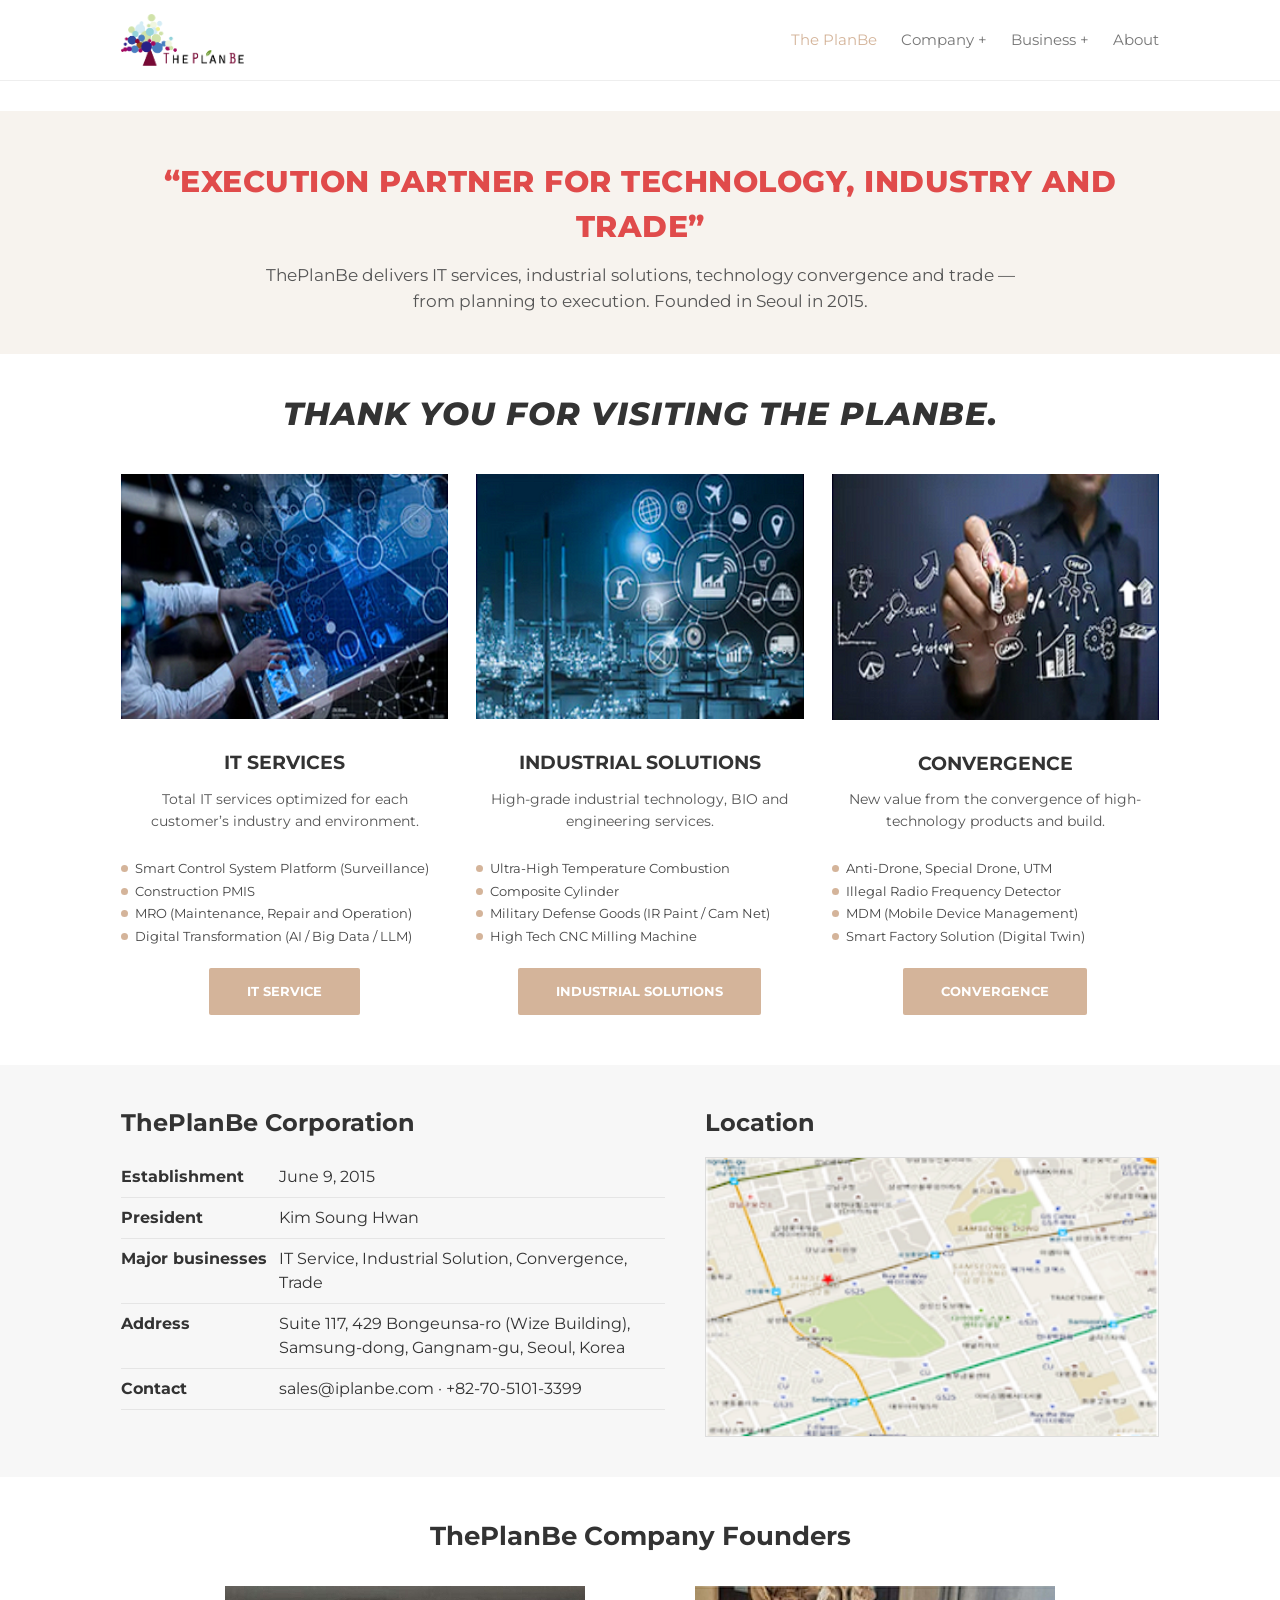
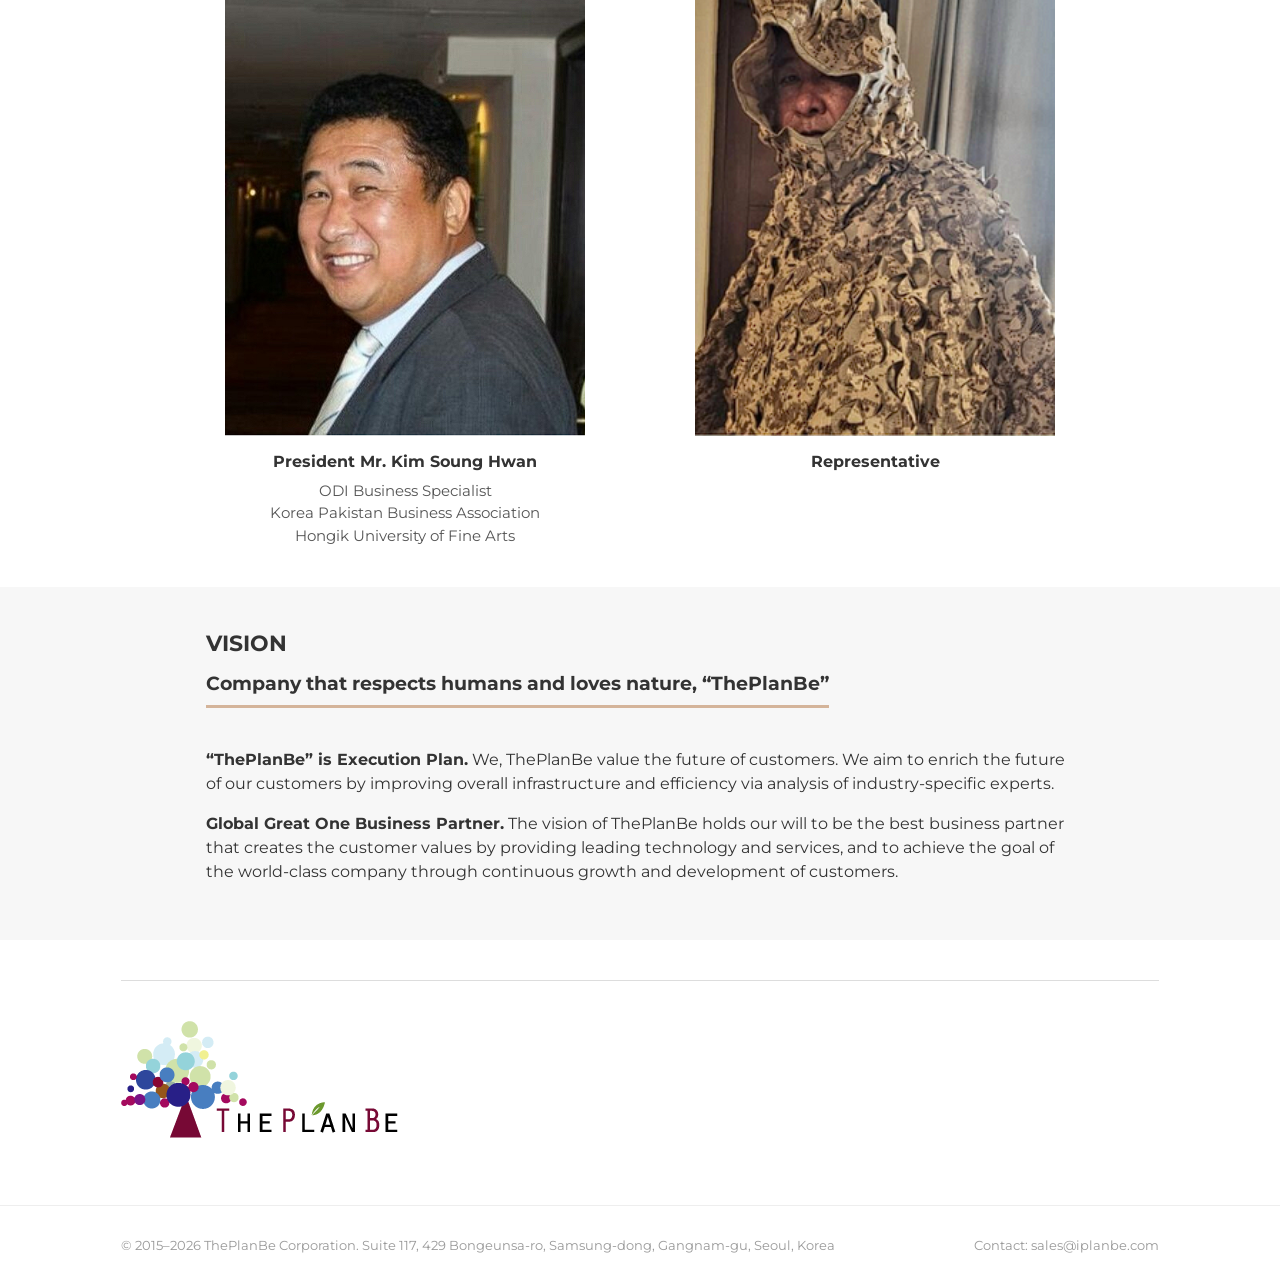
<file: index.html>
<!DOCTYPE html>
<html lang="en"><head><meta charset="utf-8"><meta name="viewport" content="width=device-width,initial-scale=1">
<title>The PlanBe - ThePlanBe</title>
<link rel="icon" href="img/favicon.png">
<link rel="preconnect" href="https://fonts.googleapis.com"><link href="https://fonts.googleapis.com/css2?family=Montserrat:ital,wght@0,300;0,400;0,700;0,800;1,400;1,700&family=Noto+Sans+KR:wght@400;700&display=swap" rel="stylesheet">
<link rel="stylesheet" href="style.css">
</head><body>

<header><div class="wrap nav">
 <a class="logo" href="index.html"><img src="img/logo.png" alt="ThePlanBe"></a>
 <button class="burger" aria-label="menu" onclick="document.getElementById('menu').classList.toggle('open')">&#9776;</button>
 <ul class="menu" id="menu">
  <li class="active"><a href="index.html">The PlanBe</a></li>
  <li><a href="ceo-message.html">Company +</a><ul class="sub"><li><a href="ceo-message.html">CEO Message</a></li><li><a href="organizational-structure.html">Organizational Structure</a></li></ul></li>
  <li><a href="business.html">Business +</a><ul class="sub"><li><a href="it-service.html">IT Service</a></li><li><a href="industrial-solutions.html">Industrial Solutions</a></li><li><a href="convergence.html">Convergence</a></li></ul></li>
  <li><a href="about.html">About</a></li>
 </ul>
</div></header>
<main>
<div class="hero">
 <div class="wrap">
  <div class="hero-tag">&ldquo;EXECUTION PARTNER FOR TECHNOLOGY, INDUSTRY AND TRADE&rdquo;</div>
  <p class="hero-sub">ThePlanBe delivers IT services, industrial solutions, technology convergence and trade &mdash; from planning to execution. Founded in Seoul in 2015.</p>
 </div>
</div>
<div class="wrap">
 <h1 class="title" style="font-style:italic;font-weight:800;letter-spacing:1px;font-size:32px;margin:36px 0 36px">THANK YOU FOR VISITING THE PLANBE.</h1>
 <div class="cols cols-3">
  <div class="col"><img src="img/biz_it.png" alt="IT Services"><h3>IT Services</h3><p>Total IT services optimized for each customer&rsquo;s industry and environment.</p><div class="center-list"><ul class="mini"><li>Smart Control System Platform (Surveillance)</li><li>Construction PMIS</li><li>MRO (Maintenance, Repair and Operation)</li><li>Digital Transformation (AI / Big Data / LLM)</li></ul></div><div class="center"><a class="btn" href="it-service.html">IT Service</a></div></div>
  <div class="col"><img src="img/biz_ind.png" alt="Industrial Solutions"><h3>Industrial Solutions</h3><p>High-grade industrial technology, BIO and engineering services.</p><div class="center-list"><ul class="mini"><li>Ultra-High Temperature Combustion</li><li>Composite Cylinder</li><li>Military Defense Goods (IR Paint / Cam Net)</li><li>High Tech CNC Milling Machine</li></ul></div><div class="center"><a class="btn" href="industrial-solutions.html">Industrial Solutions</a></div></div>
  <div class="col"><img src="img/biz_conv.png" alt="Convergence"><h3>Convergence</h3><p>New value from the convergence of high-technology products and build.</p><div class="center-list"><ul class="mini"><li>Anti-Drone, Special Drone, UTM</li><li>Illegal Radio Frequency Detector</li><li>MDM (Mobile Device Management)</li><li>Smart Factory Solution (Digital Twin)</li></ul></div><div class="center"><a class="btn" href="convergence.html">Convergence</a></div></div>
 </div>
</div>
<div class="section" style="background:var(--light);margin-top:50px">
 <div class="wrap two" style="display:grid;grid-template-columns:1.2fr 1fr;gap:40px;align-items:start">
  <div>
   <h2 style="font-size:24px;margin:0 0 16px">ThePlanBe Corporation</h2>
   <table class="info">
    <tr><th>Establishment</th><td>June 9, 2015</td></tr>
    <tr><th>President</th><td>Kim Soung Hwan</td></tr>
    <tr><th>Major businesses</th><td>IT Service, Industrial Solution, Convergence, Trade</td></tr>
    <tr><th>Address</th><td>Suite 117, 429 Bongeunsa-ro (Wize Building), Samsung-dong, Gangnam-gu, Seoul, Korea</td></tr>
    <tr><th>Contact</th><td><a href="mailto:sales@iplanbe.com">sales@iplanbe.com</a> &middot; <a href="tel:+82705101-3399">+82-70-5101-3399</a></td></tr>
   </table>
  </div>
  <div>
   <h2 style="font-size:24px;margin:0 0 16px">Location</h2>
   <img src="img/home_map.png" alt="Map: Wize Building, Bongeunsa-ro, Gangnam-gu, Seoul" style="width:100%;height:auto;display:block;border:1px solid #ddd">
  </div>
 </div>
</div>
<div class="section">
 <div class="wrap">
  <h2 class="center" style="font-size:26px;margin:0 0 30px">ThePlanBe Company Founders</h2>
  <div class="two" style="display:grid;grid-template-columns:1fr 1fr;gap:40px;align-items:start;max-width:900px;margin:0 auto">
   <div class="center"><img src="img/president.png" alt="President Mr. Kim Soung Hwan" style="width:100%;max-width:360px;aspect-ratio:4/5;object-fit:cover;object-position:top;display:block;margin:0 auto 14px"><b>President Mr. Kim Soung Hwan</b><div style="color:#555;font-size:15px;margin-top:6px">ODI Business Specialist<br>Korea Pakistan Business Association<br>Hongik University of Fine Arts</div></div>
   <div class="center"><img src="img/founder2.png" alt="Representative of ThePlanBe" style="width:100%;max-width:360px;aspect-ratio:4/5;object-fit:cover;object-position:top;display:block;margin:0 auto 14px"><b>Representative</b></div>
  </div>
 </div>
</div>
<div class="section" style="background:var(--light)">
 <div class="wrap" style="max-width:900px">
  <h2 style="font-size:22px;margin:0 0 10px">VISION</h2>
  <p style="font-size:19px;font-weight:700;margin:0 0 24px;border-bottom:3px solid var(--primary);display:inline-block;padding-bottom:6px">Company that respects humans and loves nature, &ldquo;ThePlanBe&rdquo;</p>
  <p><b>&ldquo;ThePlanBe&rdquo; is Execution Plan.</b> We, ThePlanBe value the future of customers. We aim to enrich the future of our customers by improving overall infrastructure and efficiency via analysis of industry-specific experts.</p>
  <p><b>Global Great One Business Partner.</b> The vision of ThePlanBe holds our will to be the best business partner that creates the customer values by providing leading technology and services, and to achieve the goal of the world-class company through continuous growth and development of customers.</p>
 </div>
</div>
<div class="wrap">
 <hr class="divider">
 <img src="img/logo_large.png" alt="ThePlanBe" style="width:277px;max-width:100%">
</div></main>

<footer><div class="wrap">
 <div>&copy; 2015&ndash;2026 ThePlanBe Corporation. Suite 117, 429 Bongeunsa-ro, Samsung-dong, Gangnam-gu, Seoul, Korea</div>
 <div>Contact: <a href="mailto:sales@iplanbe.com">sales@iplanbe.com</a></div>
</div></footer>
</body></html>
</file>
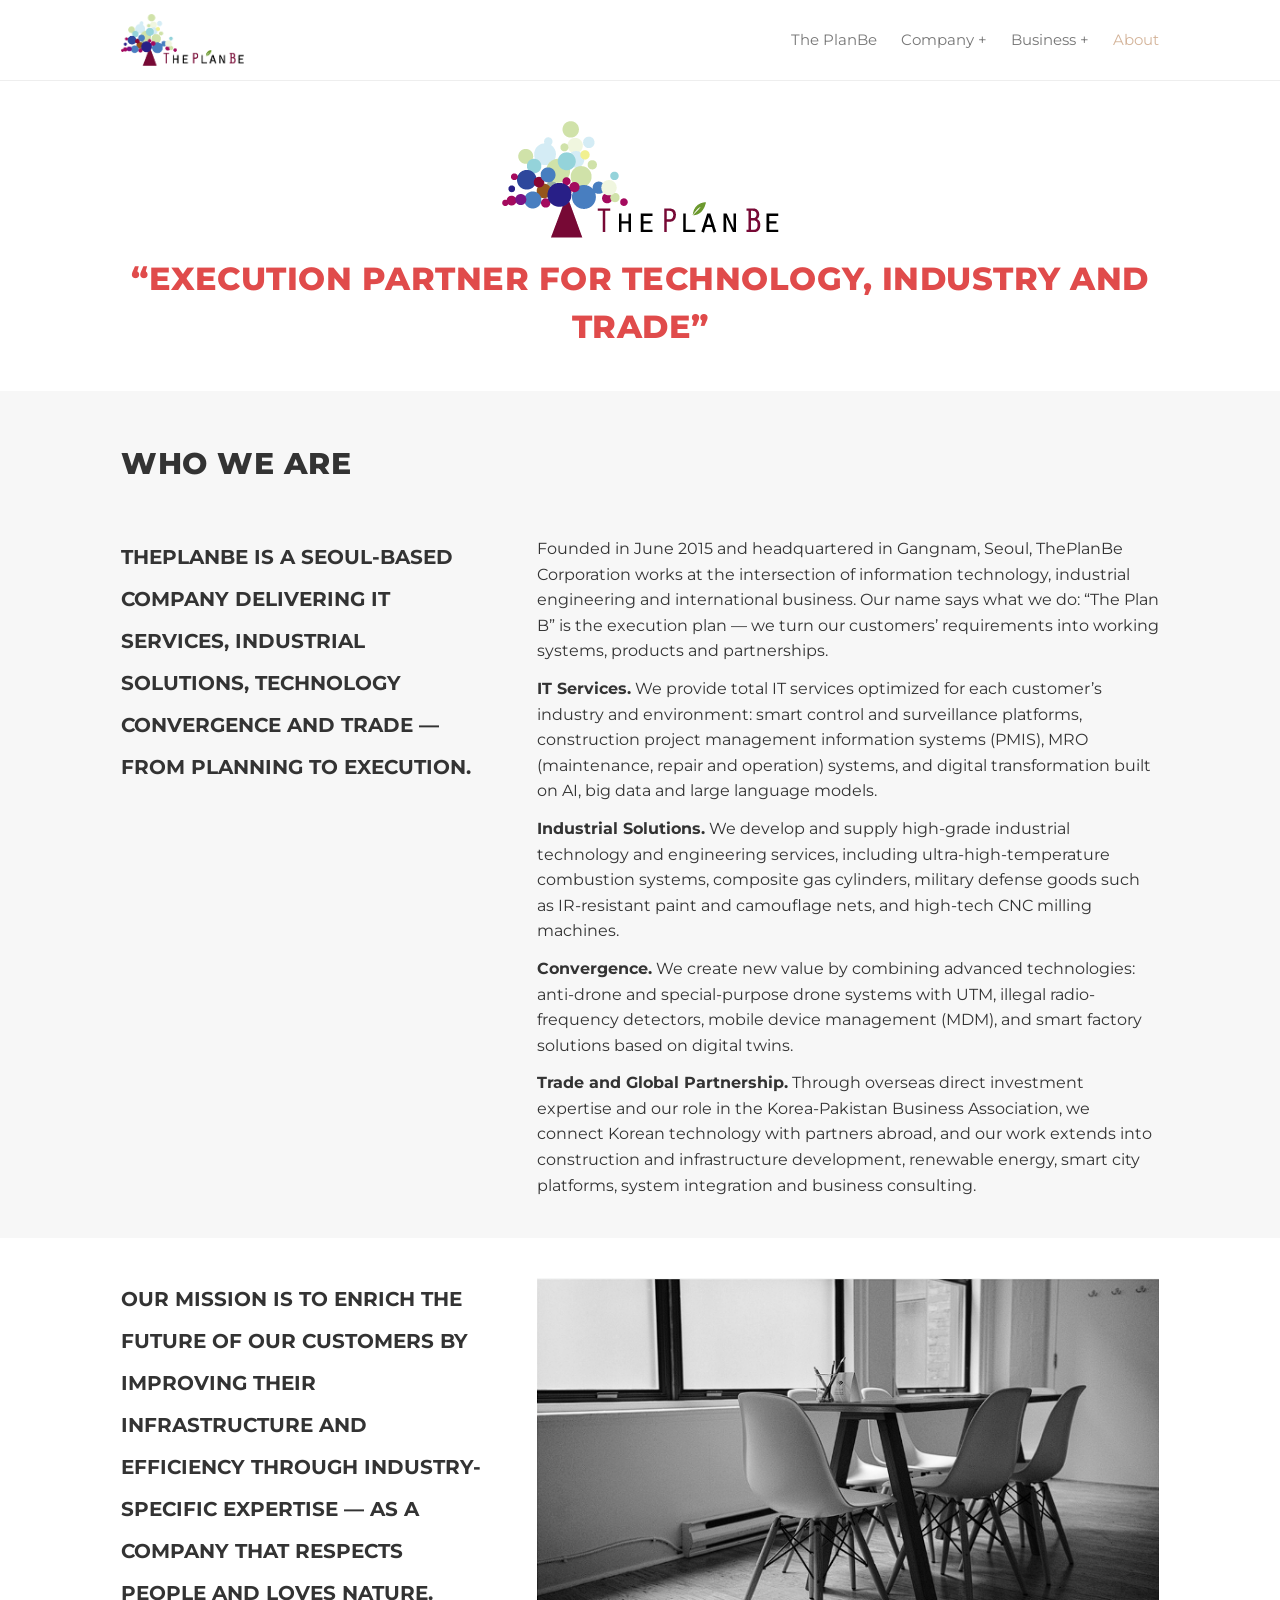
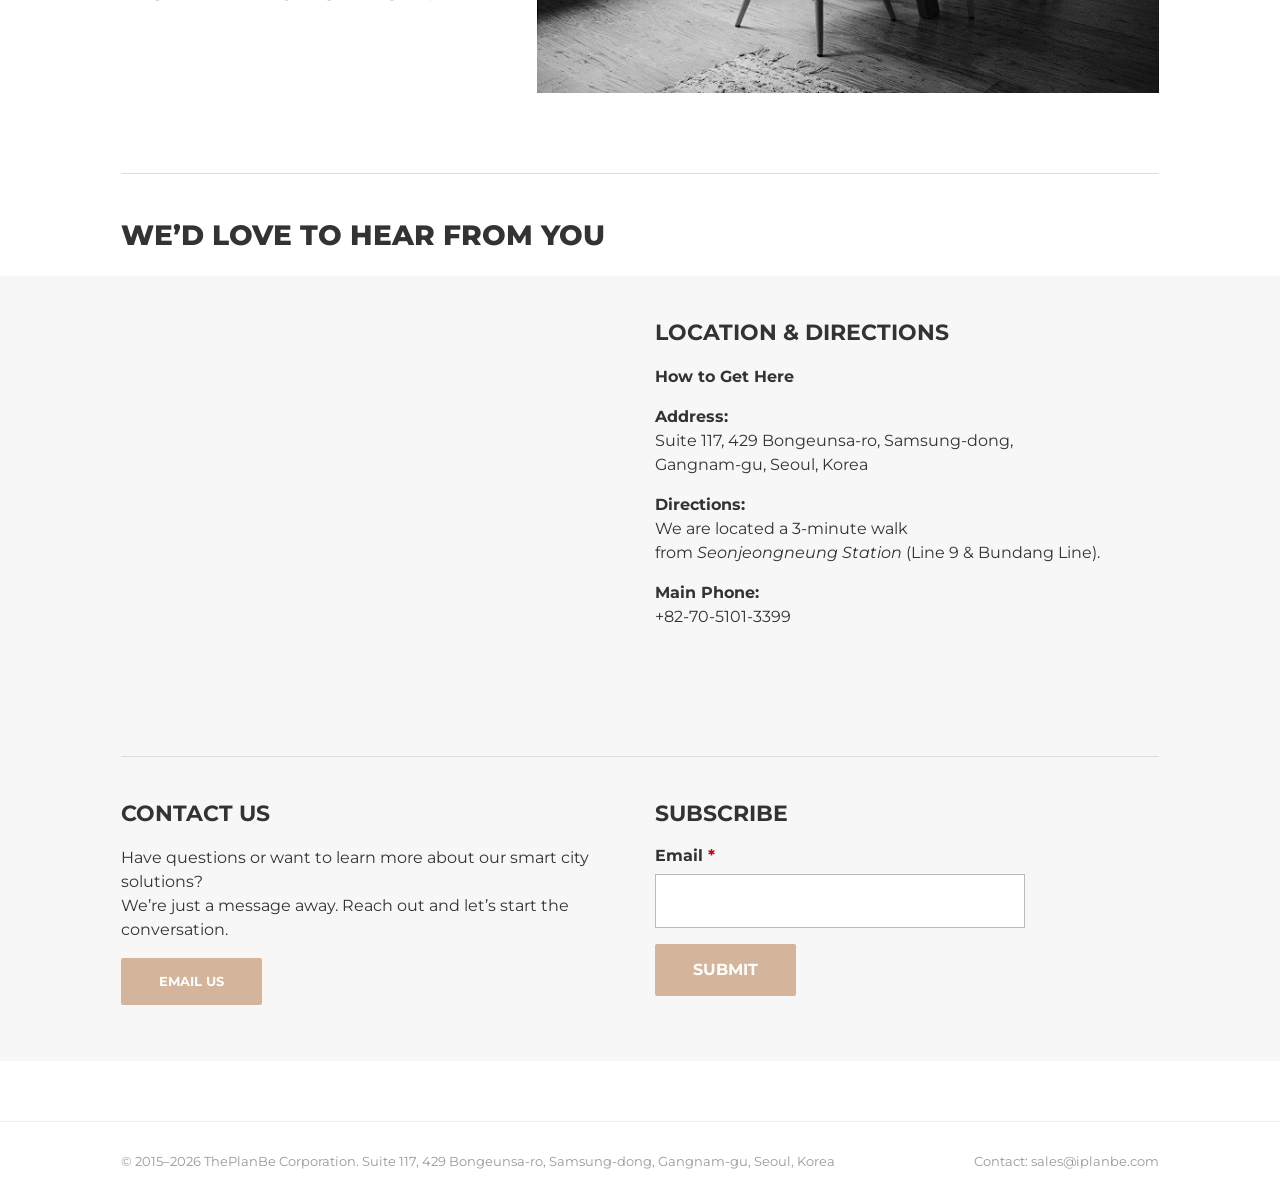
<file: about.html>
<!DOCTYPE html>
<html lang="en"><head><meta charset="utf-8"><meta name="viewport" content="width=device-width,initial-scale=1">
<title>About - ThePlanBe</title>
<link rel="icon" href="img/favicon.png">
<link rel="preconnect" href="https://fonts.googleapis.com"><link href="https://fonts.googleapis.com/css2?family=Montserrat:ital,wght@0,300;0,400;0,700;0,800;1,400;1,700&family=Noto+Sans+KR:wght@400;700&display=swap" rel="stylesheet">
<link rel="stylesheet" href="style.css">
</head><body>

<header><div class="wrap nav">
 <a class="logo" href="index.html"><img src="img/logo.png" alt="ThePlanBe"></a>
 <button class="burger" aria-label="menu" onclick="document.getElementById('menu').classList.toggle('open')">&#9776;</button>
 <ul class="menu" id="menu">
  <li><a href="index.html">The PlanBe</a></li>
  <li><a href="ceo-message.html">Company +</a><ul class="sub"><li><a href="ceo-message.html">CEO Message</a></li><li><a href="organizational-structure.html">Organizational Structure</a></li></ul></li>
  <li><a href="business.html">Business +</a><ul class="sub"><li><a href="it-service.html">IT Service</a></li><li><a href="industrial-solutions.html">Industrial Solutions</a></li><li><a href="convergence.html">Convergence</a></li></ul></li>
  <li class="active"><a href="about.html">About</a></li>
 </ul>
</div></header>
<main>
<div class="wrap" style="text-align:center;padding:10px 0 40px">
 <img src="img/logo.png" alt="ThePlanBe" style="width:277px;max-width:70%;height:auto">
 <div style="color:#e04b4b;font-weight:800;font-size:32px;letter-spacing:.5px;margin-top:10px">&ldquo;EXECUTION PARTNER FOR TECHNOLOGY, INDUSTRY AND TRADE&rdquo;</div>
</div>
<div class="section" style="background:var(--light)">
 <div class="wrap">
  <h1 class="title" style="text-align:left;font-size:30px;margin:10px 0 50px">WHO WE ARE</h1>
  <div class="two" style="display:grid;grid-template-columns:1fr 1.7fr;gap:50px;align-items:start">
   <p style="font-weight:700;font-size:20px;line-height:2.1;text-transform:uppercase;margin:0">ThePlanBe is a Seoul-based company delivering IT services, industrial solutions, technology convergence and trade &mdash; from planning to execution.</p>
   <div style="font-size:16px;line-height:1.6">
    <p style="margin:0 0 12px">Founded in June 2015 and headquartered in Gangnam, Seoul, ThePlanBe Corporation works at the intersection of information technology, industrial engineering and international business. Our name says what we do: &ldquo;The Plan B&rdquo; is the execution plan &mdash; we turn our customers&rsquo; requirements into working systems, products and partnerships.</p>
    <p style="margin:0 0 12px"><b>IT Services.</b> We provide total IT services optimized for each customer&rsquo;s industry and environment: smart control and surveillance platforms, construction project management information systems (PMIS), MRO (maintenance, repair and operation) systems, and digital transformation built on AI, big data and large language models.</p>
    <p style="margin:0 0 12px"><b>Industrial Solutions.</b> We develop and supply high-grade industrial technology and engineering services, including ultra-high-temperature combustion systems, composite gas cylinders, military defense goods such as IR-resistant paint and camouflage nets, and high-tech CNC milling machines.</p>
    <p style="margin:0 0 12px"><b>Convergence.</b> We create new value by combining advanced technologies: anti-drone and special-purpose drone systems with UTM, illegal radio-frequency detectors, mobile device management (MDM), and smart factory solutions based on digital twins.</p>
    <p style="margin:0"><b>Trade and Global Partnership.</b> Through overseas direct investment expertise and our role in the Korea-Pakistan Business Association, we connect Korean technology with partners abroad, and our work extends into construction and infrastructure development, renewable energy, smart city platforms, system integration and business consulting.</p>
   </div>
  </div>
 </div>
</div>
<div class="section">
 <div class="wrap two" style="display:grid;grid-template-columns:1fr 1.7fr;gap:50px;align-items:start">
  <p style="font-weight:700;font-size:20px;line-height:2.1;text-transform:uppercase;margin:0">Our mission is to enrich the future of our customers by improving their infrastructure and efficiency through industry-specific expertise &mdash; as a company that respects people and loves nature.</p>
  <img src="img/about_office.png" alt="ThePlanBe office" style="width:100%;height:auto;display:block">
 </div>
</div>
<div class="wrap about">
 <hr class="divider">
 <h2 style="font-size:28px;font-weight:800;margin:10px 0 20px">WE&rsquo;D LOVE TO HEAR FROM YOU</h2>
</div>
<div class="section" style="background:var(--light)">
 <div class="wrap two" style="display:grid;grid-template-columns:1fr 1fr;gap:30px;align-items:start">
  <div>
   <iframe title="ThePlanBe location map" src="https://www.google.com/maps?q=429+Bongeunsa-ro,+Gangnam-gu,+Seoul,+Korea&output=embed" width="100%" height="400" style="border:0;display:block" loading="lazy" referrerpolicy="no-referrer-when-downgrade"></iframe>
  </div>
  <div>
   <h2 style="font-size:22px;margin:0 0 14px">LOCATION &amp; DIRECTIONS</h2>
   <p><b>How to Get Here</b></p>
   <p><b>Address:</b><br>Suite 117, 429 Bongeunsa-ro, Samsung-dong,<br>Gangnam-gu, Seoul, Korea</p>
   <p><b>Directions:</b><br>We are located a 3-minute walk<br>from <i>Seonjeongneung Station</i> (Line 9 &amp; Bundang Line).</p>
   <p><b>Main Phone:</b><br><a href="tel:+82705101-3399">+82-70-5101-3399</a></p>
  </div>
 </div>
 <div class="wrap"><hr class="divider"></div>
 <div class="wrap two" style="display:grid;grid-template-columns:1fr 1fr;gap:30px;align-items:start">
  <div>
   <h2 style="font-size:22px;margin:0 0 14px">CONTACT US</h2>
   <p>Have questions or want to learn more about our smart city solutions?<br>We&rsquo;re just a message away. Reach out and let&rsquo;s start the conversation.</p>
   <p><a class="btn" href="mailto:sales@iplanbe.com">Email us</a></p>
  </div>
  <div>
   <h2 style="font-size:22px;margin:0 0 14px">SUBSCRIBE</h2>
   <form action="mailto:sales@iplanbe.com?subject=Subscribe" method="post" enctype="text/plain">
    <label style="font-weight:700;display:block;margin-bottom:6px">Email <span style="color:#c00">*</span></label>
    <input type="email" name="email" required style="width:100%;max-width:370px;padding:14px;border:1px solid #bbb;background:#fff;font:inherit;display:block;margin-bottom:16px">
    <button class="btn" type="submit" style="border:0;cursor:pointer;font:inherit;font-weight:700">Submit</button>
   </form>
  </div>
 </div>
</div>
<style>@media(max-width:860px){.two{grid-template-columns:1fr!important}}</style></main>

<footer><div class="wrap">
 <div>&copy; 2015&ndash;2026 ThePlanBe Corporation. Suite 117, 429 Bongeunsa-ro, Samsung-dong, Gangnam-gu, Seoul, Korea</div>
 <div>Contact: <a href="mailto:sales@iplanbe.com">sales@iplanbe.com</a></div>
</div></footer>
</body></html>
</file>
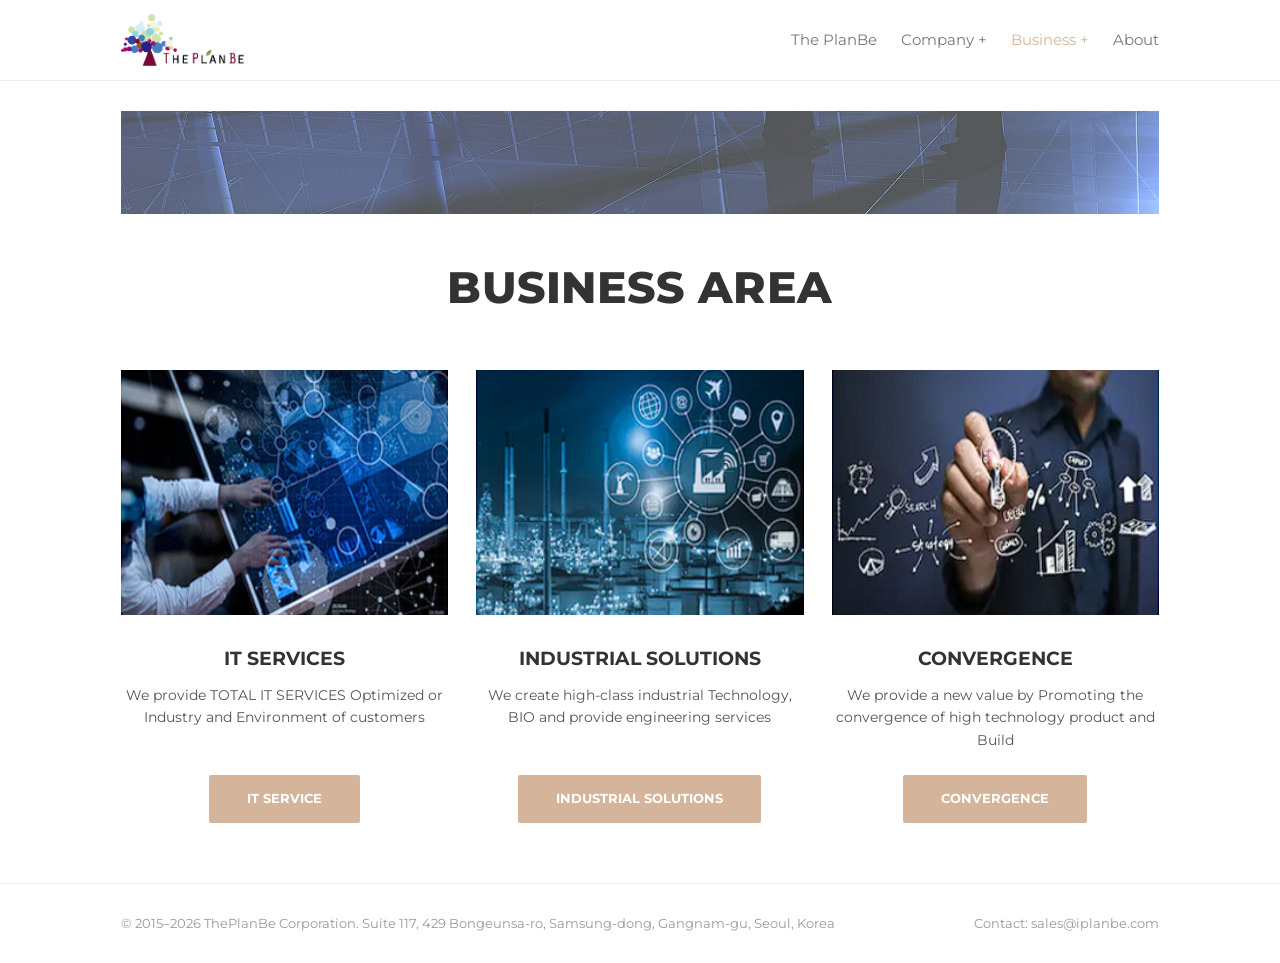
<file: business.html>
<!DOCTYPE html>
<html lang="en"><head><meta charset="utf-8"><meta name="viewport" content="width=device-width,initial-scale=1">
<title>Business - ThePlanBe</title>
<link rel="icon" href="img/favicon.png">
<link rel="preconnect" href="https://fonts.googleapis.com"><link href="https://fonts.googleapis.com/css2?family=Montserrat:ital,wght@0,300;0,400;0,700;0,800;1,400;1,700&family=Noto+Sans+KR:wght@400;700&display=swap" rel="stylesheet">
<link rel="stylesheet" href="style.css">
</head><body>

<header><div class="wrap nav">
 <a class="logo" href="index.html"><img src="img/logo.png" alt="ThePlanBe"></a>
 <button class="burger" aria-label="menu" onclick="document.getElementById('menu').classList.toggle('open')">&#9776;</button>
 <ul class="menu" id="menu">
  <li><a href="index.html">The PlanBe</a></li>
  <li><a href="ceo-message.html">Company +</a><ul class="sub"><li><a href="ceo-message.html">CEO Message</a></li><li><a href="organizational-structure.html">Organizational Structure</a></li></ul></li>
  <li class="active"><a href="business.html">Business +</a><ul class="sub"><li><a href="it-service.html">IT Service</a></li><li><a href="industrial-solutions.html">Industrial Solutions</a></li><li><a href="convergence.html">Convergence</a></li></ul></li>
  <li><a href="about.html">About</a></li>
 </ul>
</div></header>
<main>
<div class="wrap">
 <img class="banner" src="img/biz_banner.png" alt="">
 <h1 class="title">BUSINESS AREA</h1>
 <div class="cols cols-3">
  <div class="col"><img src="img/biz_it.png" alt="IT Services"><h3>IT Services</h3><p>We provide TOTAL IT SERVICES Optimized or Industry and Environment of customers</p><div class="center"><a class="btn" href="it-service.html">IT Service</a></div></div>
  <div class="col"><img src="img/biz_ind.png" alt="Industrial Solutions"><h3>Industrial Solutions</h3><p>We create high-class industrial Technology, BIO and provide engineering services</p><div class="center"><a class="btn" href="industrial-solutions.html">Industrial Solutions</a></div></div>
  <div class="col"><img src="img/biz_conv.png" alt="Convergence"><h3>Convergence</h3><p>We provide a new value by Promoting the convergence of high technology product and Build</p><div class="center"><a class="btn" href="convergence.html">Convergence</a></div></div>
 </div>
</div></main>

<footer><div class="wrap">
 <div>&copy; 2015&ndash;2026 ThePlanBe Corporation. Suite 117, 429 Bongeunsa-ro, Samsung-dong, Gangnam-gu, Seoul, Korea</div>
 <div>Contact: <a href="mailto:sales@iplanbe.com">sales@iplanbe.com</a></div>
</div></footer>
</body></html>
</file>
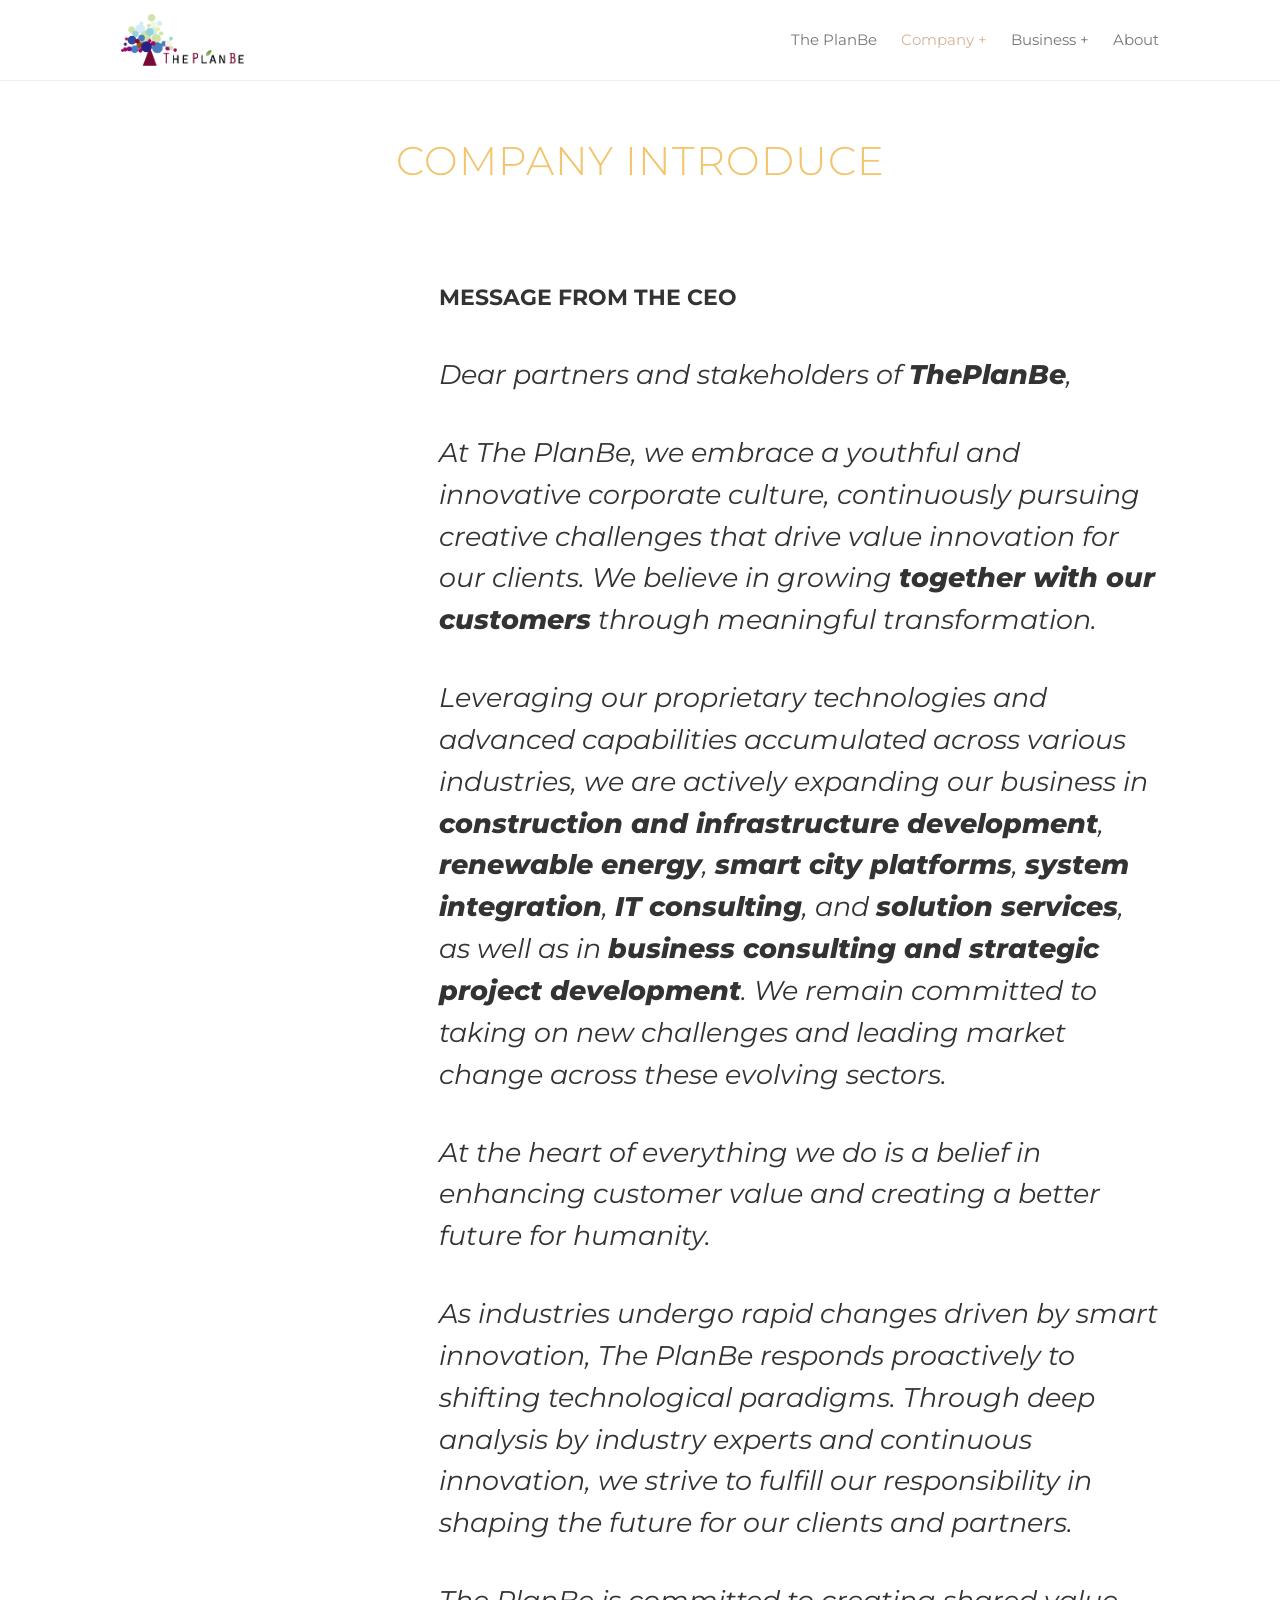
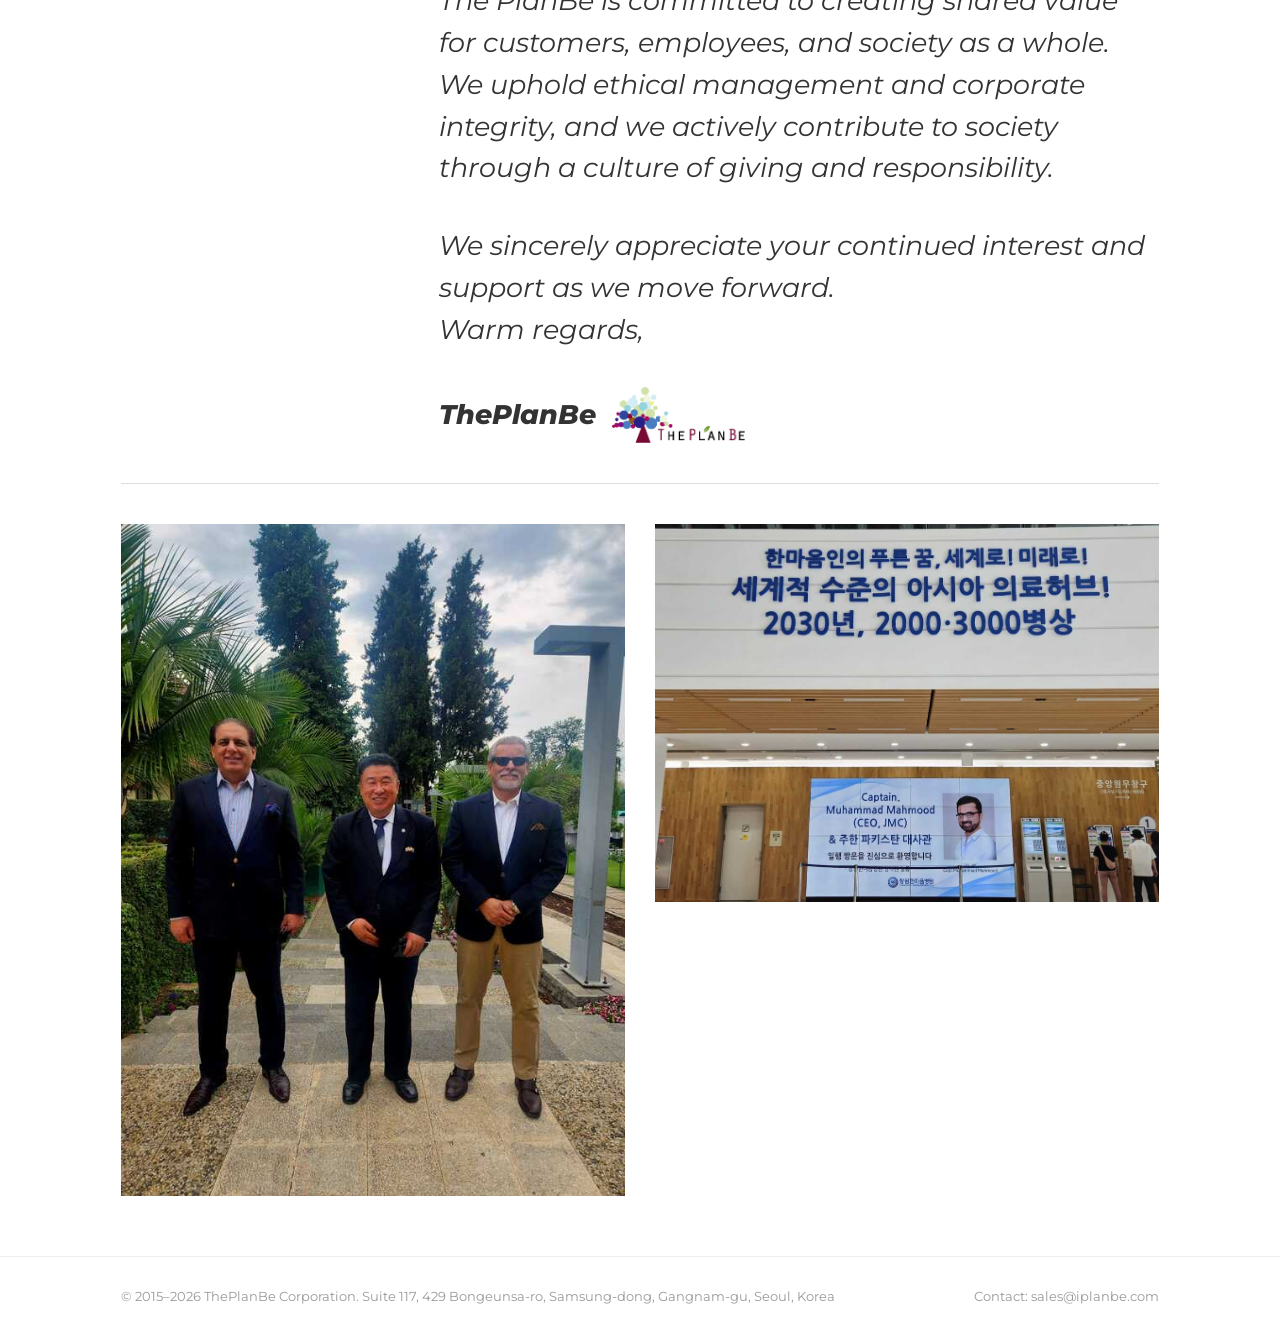
<file: ceo-message.html>
<!DOCTYPE html>
<html lang="en"><head><meta charset="utf-8"><meta name="viewport" content="width=device-width,initial-scale=1">
<title>CEO Message - ThePlanBe</title>
<link rel="icon" href="img/favicon.png">
<link rel="preconnect" href="https://fonts.googleapis.com"><link href="https://fonts.googleapis.com/css2?family=Montserrat:ital,wght@0,300;0,400;0,700;0,800;1,400;1,700&family=Noto+Sans+KR:wght@400;700&display=swap" rel="stylesheet">
<link rel="stylesheet" href="style.css">
</head><body>

<header><div class="wrap nav">
 <a class="logo" href="index.html"><img src="img/logo.png" alt="ThePlanBe"></a>
 <button class="burger" aria-label="menu" onclick="document.getElementById('menu').classList.toggle('open')">&#9776;</button>
 <ul class="menu" id="menu">
  <li><a href="index.html">The PlanBe</a></li>
  <li class="active"><a href="ceo-message.html">Company +</a><ul class="sub"><li><a href="ceo-message.html">CEO Message</a></li><li><a href="organizational-structure.html">Organizational Structure</a></li></ul></li>
  <li><a href="business.html">Business +</a><ul class="sub"><li><a href="it-service.html">IT Service</a></li><li><a href="industrial-solutions.html">Industrial Solutions</a></li><li><a href="convergence.html">Convergence</a></li></ul></li>
  <li><a href="about.html">About</a></li>
 </ul>
</div></header>
<main>
<div class="wrap ceo">
 <div class="intro">COMPANY INTRODUCE</div>
 <div class="body">
 <h2>MESSAGE FROM THE CEO</h2>
 <p>Dear partners and stakeholders of <b>ThePlanBe</b>,</p>
 <p>At The PlanBe, we embrace a youthful and innovative corporate culture, continuously pursuing creative challenges that drive value innovation for our clients. We believe in growing <b>together with our customers</b> through meaningful transformation.</p>
 <p>Leveraging our proprietary technologies and advanced capabilities accumulated across various industries, we are actively expanding our business in <b>construction and infrastructure development</b>, <b>renewable energy</b>, <b>smart city platforms</b>, <b>system integration</b>, <b>IT consulting</b>, and <b>solution services</b>, as well as in <b>business consulting and strategic project development</b>. We remain committed to taking on new challenges and leading market change across these evolving sectors.</p>
 <p>At the heart of everything we do is a belief in enhancing customer value and creating a better future for humanity.</p>
 <p>As industries undergo rapid changes driven by smart innovation, The PlanBe responds proactively to shifting technological paradigms. Through deep analysis by industry experts and continuous innovation, we strive to fulfill our responsibility in shaping the future for our clients and partners.</p>
 <p>The PlanBe is committed to creating shared value for customers, employees, and society as a whole. We uphold ethical management and corporate integrity, and we actively contribute to society through a culture of giving and responsibility.</p>
 <p>We sincerely appreciate your continued interest and support as we move forward.<br>Warm regards,</p>
 <p style="display:flex;align-items:center;gap:16px"><b>ThePlanBe</b> <img src="img/logo.png" alt="ThePlanBe logo" style="height:56px;width:auto"></p>
 </div>
 <hr class="divider">
 <div class="gallery" style="grid-template-columns:1fr 1fr">
  <img src="img/ceo_photo1.png" alt="ThePlanBe CEO with business partners">
  <img src="img/ceo_photo2.png" alt="Welcome banner for Captain Muhammad Mahmood (CEO, JMC) and the Embassy of Pakistan, Changwon Hanmaeum Hospital">
 </div>
</div></main>

<footer><div class="wrap">
 <div>&copy; 2015&ndash;2026 ThePlanBe Corporation. Suite 117, 429 Bongeunsa-ro, Samsung-dong, Gangnam-gu, Seoul, Korea</div>
 <div>Contact: <a href="mailto:sales@iplanbe.com">sales@iplanbe.com</a></div>
</div></footer>
</body></html>
</file>
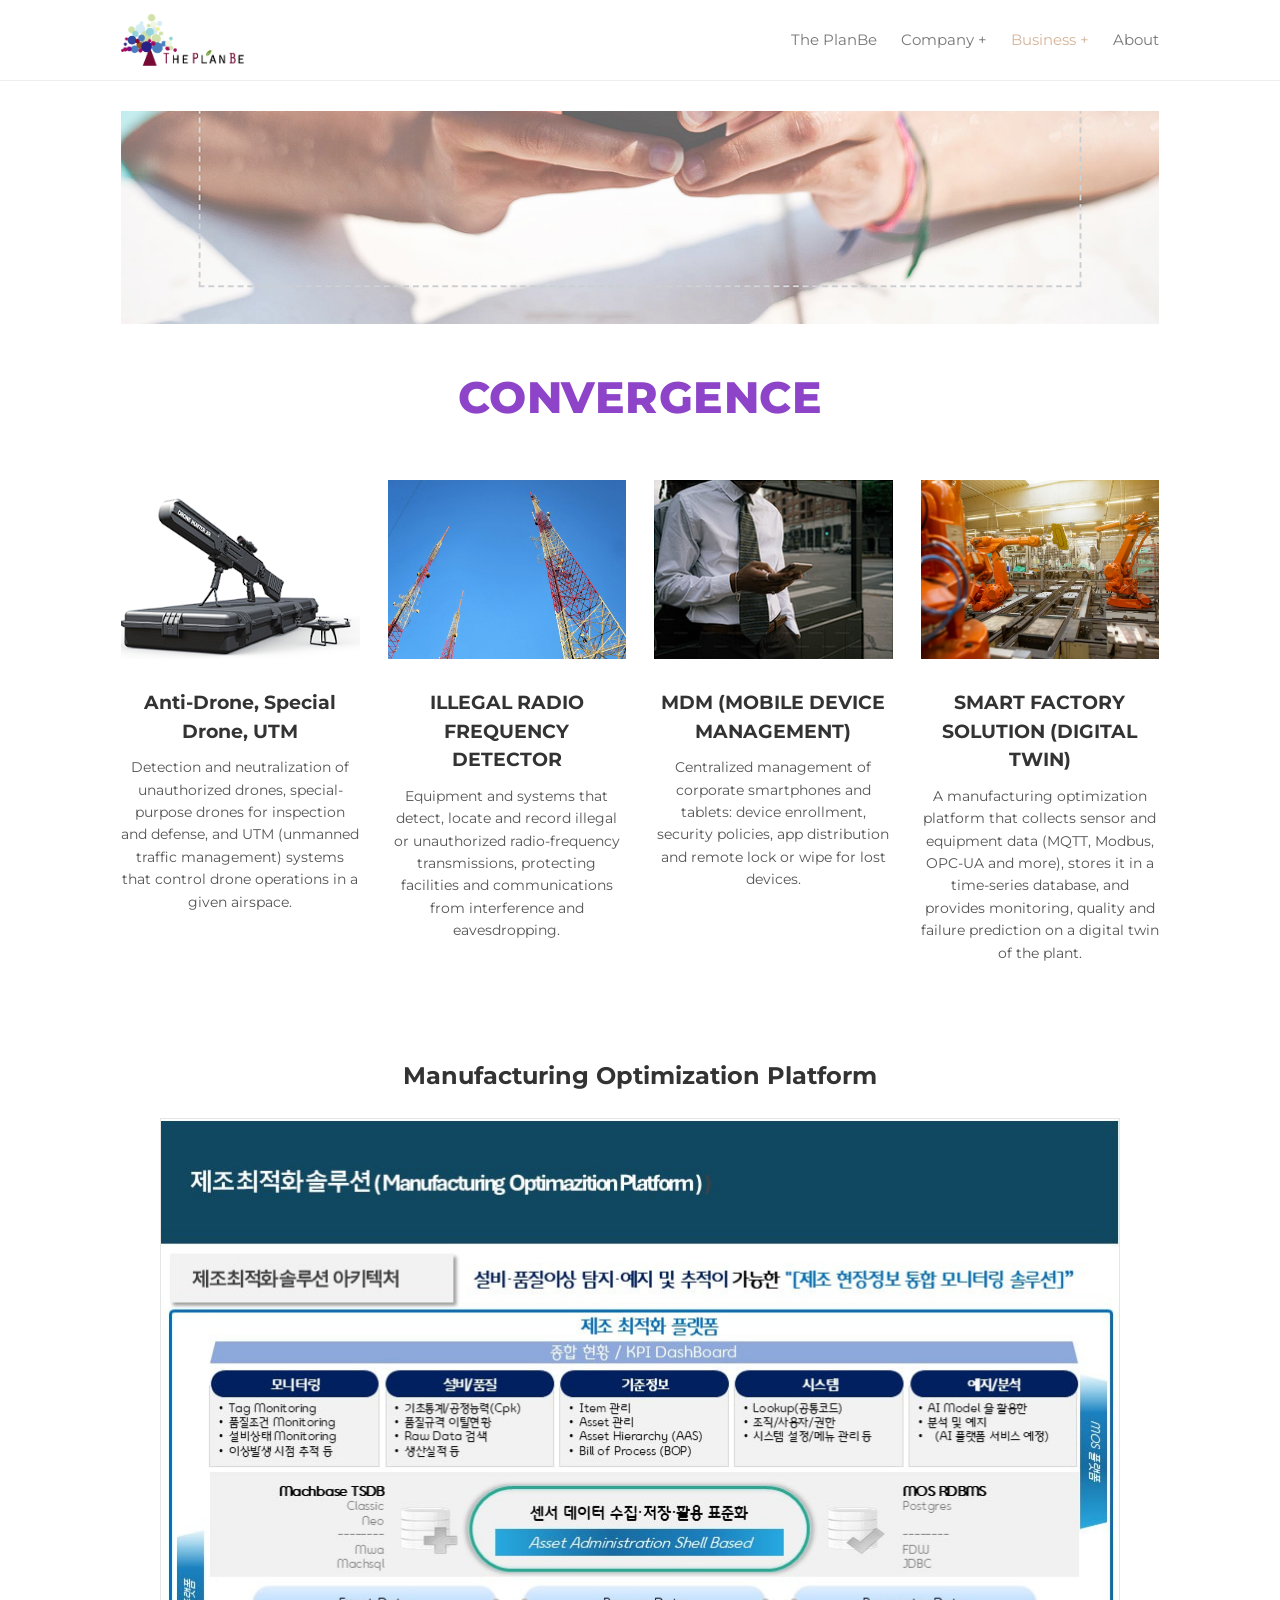
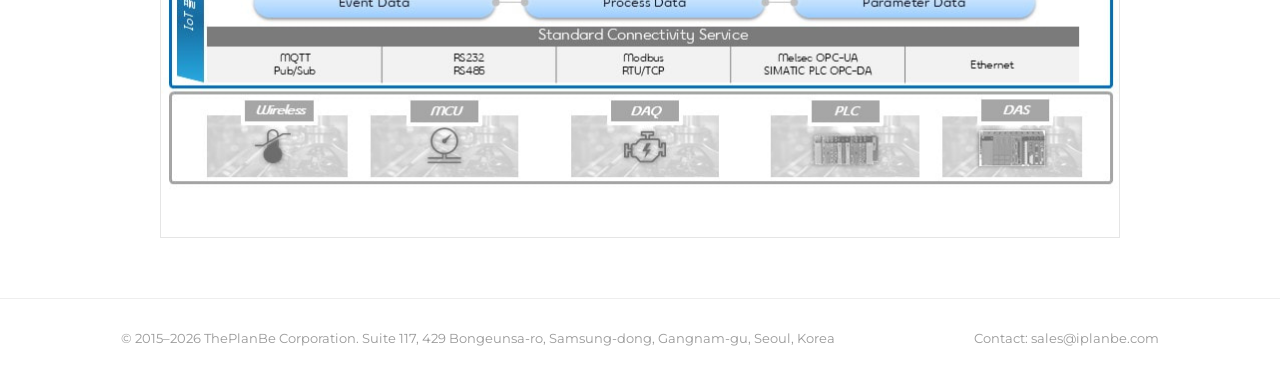
<file: convergence.html>
<!DOCTYPE html>
<html lang="en"><head><meta charset="utf-8"><meta name="viewport" content="width=device-width,initial-scale=1">
<title>Convergence - ThePlanBe</title>
<link rel="icon" href="img/favicon.png">
<link rel="preconnect" href="https://fonts.googleapis.com"><link href="https://fonts.googleapis.com/css2?family=Montserrat:ital,wght@0,300;0,400;0,700;0,800;1,400;1,700&family=Noto+Sans+KR:wght@400;700&display=swap" rel="stylesheet">
<link rel="stylesheet" href="style.css">
</head><body>

<header><div class="wrap nav">
 <a class="logo" href="index.html"><img src="img/logo.png" alt="ThePlanBe"></a>
 <button class="burger" aria-label="menu" onclick="document.getElementById('menu').classList.toggle('open')">&#9776;</button>
 <ul class="menu" id="menu">
  <li><a href="index.html">The PlanBe</a></li>
  <li><a href="ceo-message.html">Company +</a><ul class="sub"><li><a href="ceo-message.html">CEO Message</a></li><li><a href="organizational-structure.html">Organizational Structure</a></li></ul></li>
  <li class="active"><a href="business.html">Business +</a><ul class="sub"><li><a href="it-service.html">IT Service</a></li><li><a href="industrial-solutions.html">Industrial Solutions</a></li><li><a href="convergence.html">Convergence</a></li></ul></li>
  <li><a href="about.html">About</a></li>
 </ul>
</div></header>
<main>
<div class="wrap">
 <img class="banner" src="img/conv_banner.png" alt="">
 <h1 class="title" style="color:#8e44c8">CONVERGENCE</h1>
 <div class="cols cols-4">
  <div class="col"><img src="img/conv_1.png" alt=""><h3 style="text-transform:none">Anti-Drone, Special Drone, UTM</h3><p>Detection and neutralization of unauthorized drones, special-purpose drones for inspection and defense, and UTM (unmanned traffic management) systems that control drone operations in a given airspace.</p></div>
  <div class="col"><img src="img/conv_2.jpg" alt=""><h3>Illegal Radio Frequency Detector</h3><p>Equipment and systems that detect, locate and record illegal or unauthorized radio-frequency transmissions, protecting facilities and communications from interference and eavesdropping.</p></div>
  <div class="col"><img src="img/conv_3.png" alt=""><h3>MDM (Mobile Device Management)</h3><p>Centralized management of corporate smartphones and tablets: device enrollment, security policies, app distribution and remote lock or wipe for lost devices.</p></div>
  <div class="col"><img src="img/conv_4.jpg" alt=""><h3>Smart Factory Solution (Digital Twin)</h3><p>A manufacturing optimization platform that collects sensor and equipment data (MQTT, Modbus, OPC-UA and more), stores it in a time-series database, and provides monitoring, quality and failure prediction on a digital twin of the plant.</p></div>
 </div>
 <h2 class="center" style="margin:70px 0 24px;font-size:24px">Manufacturing Optimization Platform</h2>
 <div class="gallery uniform" style="max-width:960px;margin:0 auto">
  <img src="img/biz_mop.png" alt="제조최적화솔루션 (Manufacturing Optimization Platform) 아키텍처">
 </div>
</div></main>

<footer><div class="wrap">
 <div>&copy; 2015&ndash;2026 ThePlanBe Corporation. Suite 117, 429 Bongeunsa-ro, Samsung-dong, Gangnam-gu, Seoul, Korea</div>
 <div>Contact: <a href="mailto:sales@iplanbe.com">sales@iplanbe.com</a></div>
</div></footer>
</body></html>
</file>
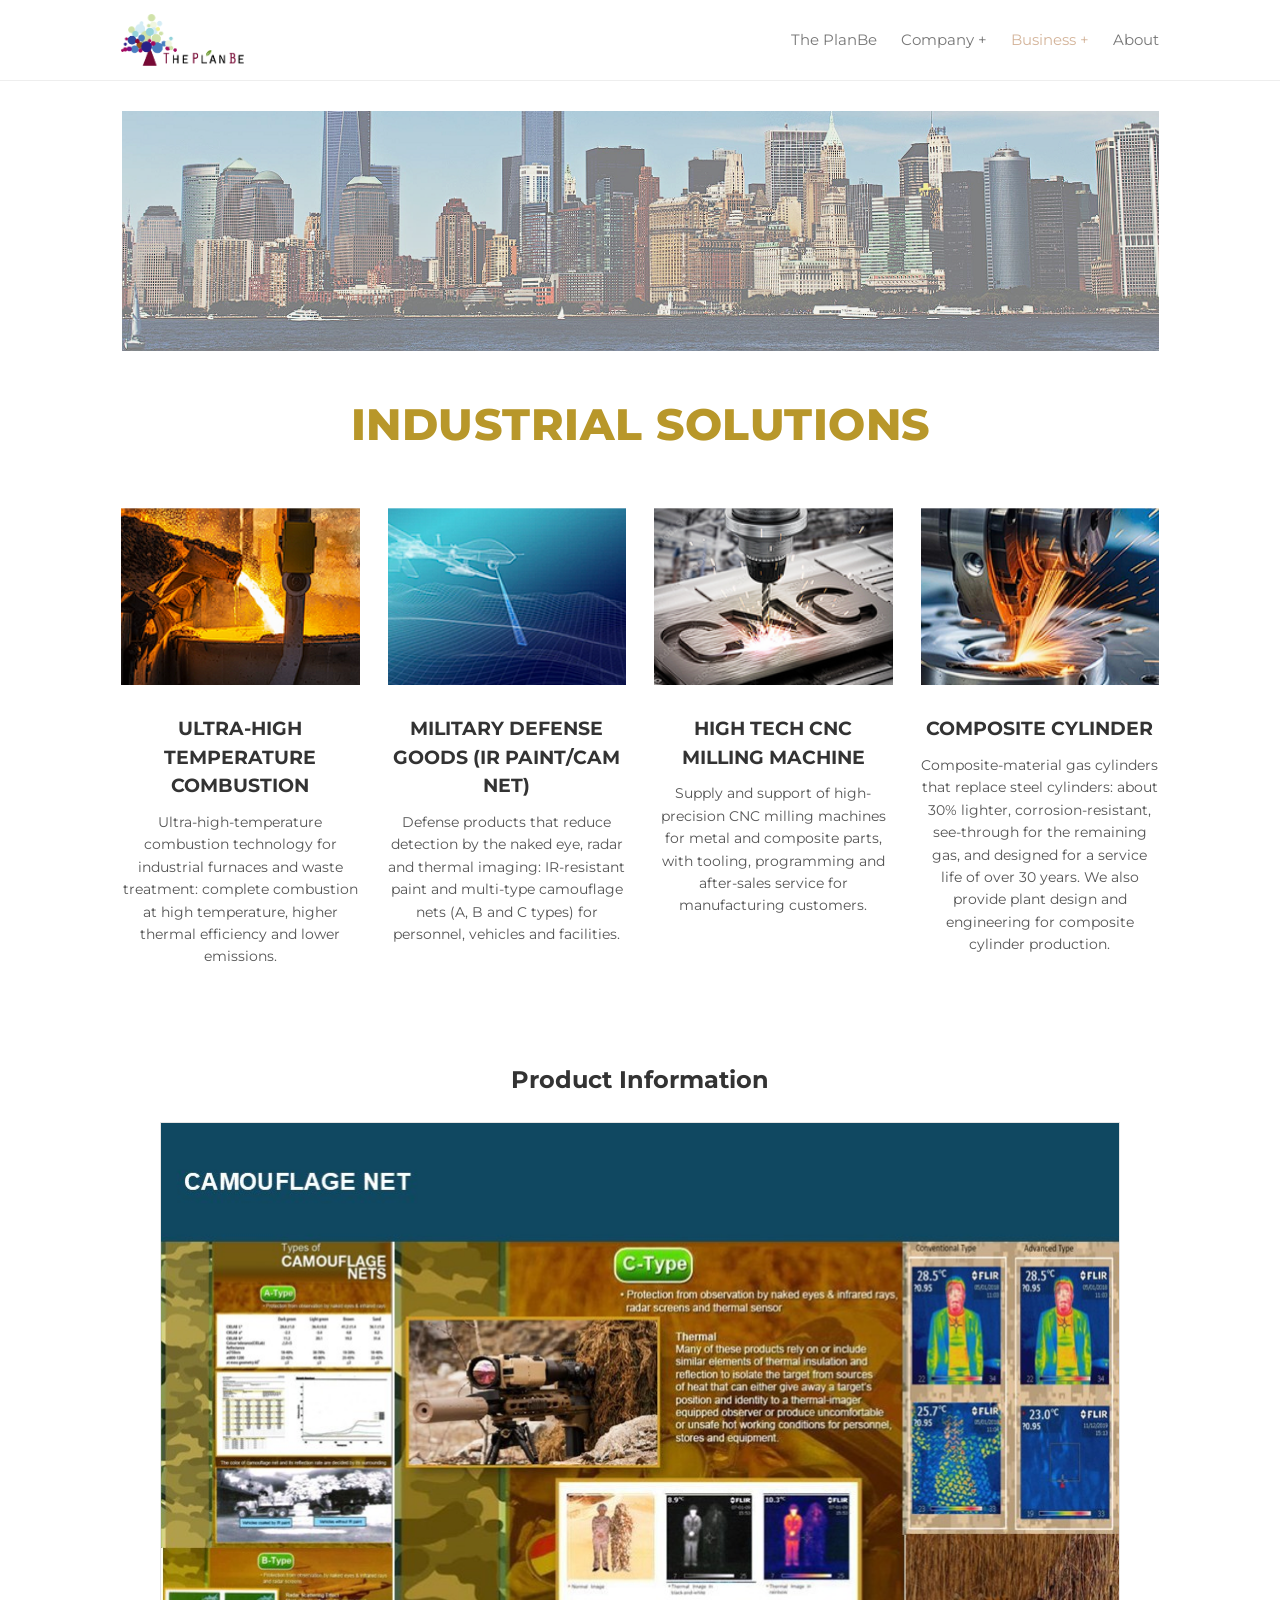
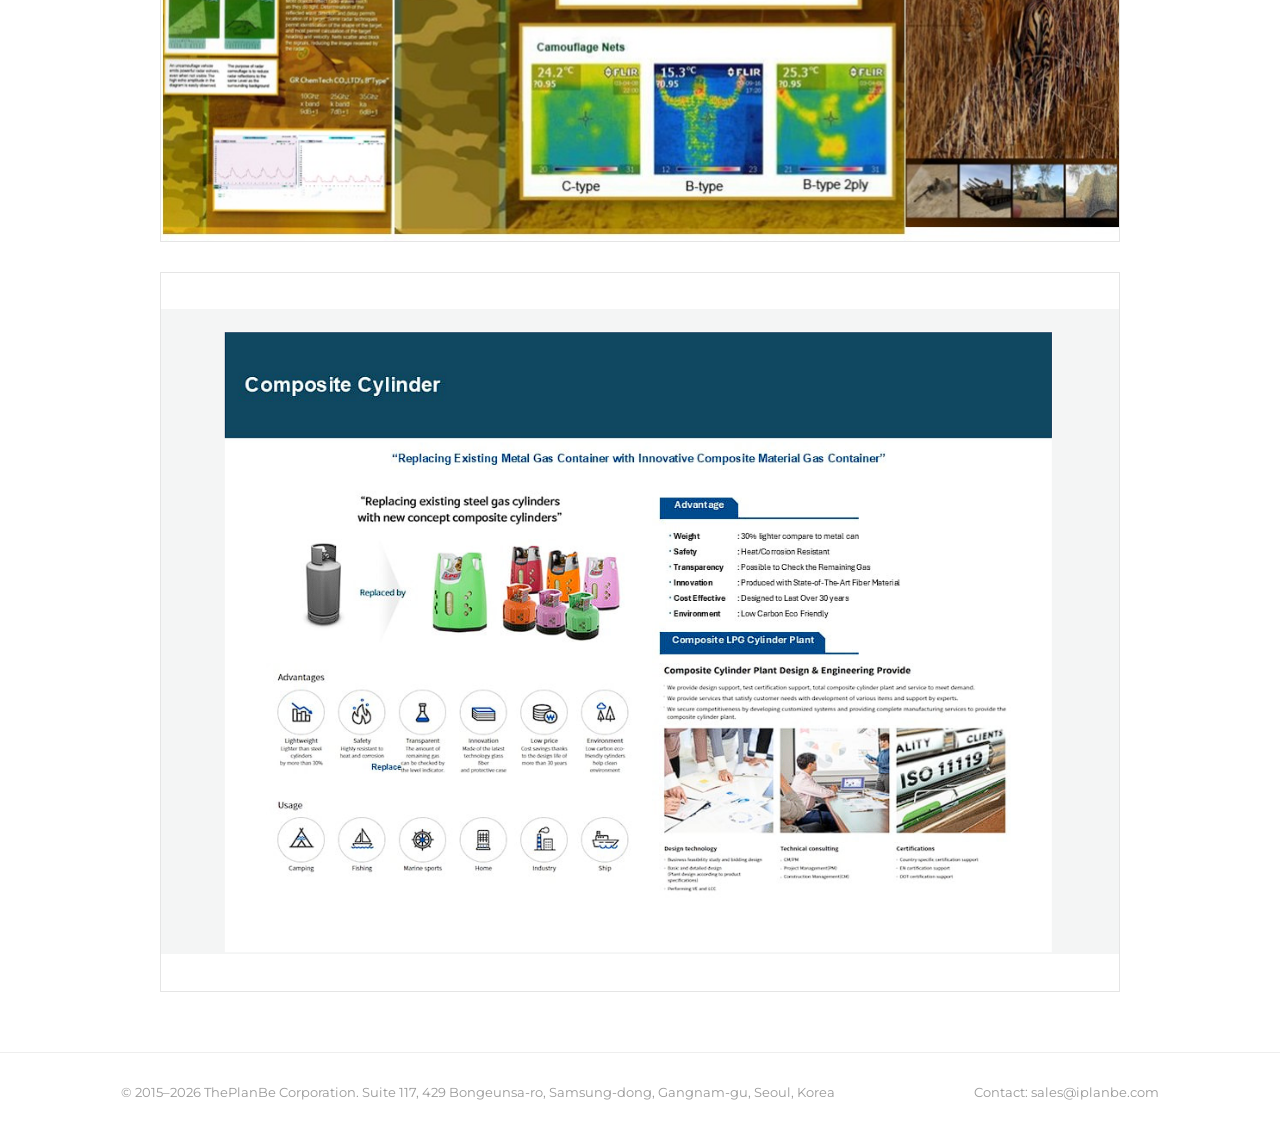
<file: industrial-solutions.html>
<!DOCTYPE html>
<html lang="en"><head><meta charset="utf-8"><meta name="viewport" content="width=device-width,initial-scale=1">
<title>Industrial Solutions - ThePlanBe</title>
<link rel="icon" href="img/favicon.png">
<link rel="preconnect" href="https://fonts.googleapis.com"><link href="https://fonts.googleapis.com/css2?family=Montserrat:ital,wght@0,300;0,400;0,700;0,800;1,400;1,700&family=Noto+Sans+KR:wght@400;700&display=swap" rel="stylesheet">
<link rel="stylesheet" href="style.css">
</head><body>

<header><div class="wrap nav">
 <a class="logo" href="index.html"><img src="img/logo.png" alt="ThePlanBe"></a>
 <button class="burger" aria-label="menu" onclick="document.getElementById('menu').classList.toggle('open')">&#9776;</button>
 <ul class="menu" id="menu">
  <li><a href="index.html">The PlanBe</a></li>
  <li><a href="ceo-message.html">Company +</a><ul class="sub"><li><a href="ceo-message.html">CEO Message</a></li><li><a href="organizational-structure.html">Organizational Structure</a></li></ul></li>
  <li class="active"><a href="business.html">Business +</a><ul class="sub"><li><a href="it-service.html">IT Service</a></li><li><a href="industrial-solutions.html">Industrial Solutions</a></li><li><a href="convergence.html">Convergence</a></li></ul></li>
  <li><a href="about.html">About</a></li>
 </ul>
</div></header>
<main>
<div class="wrap">
 <img class="banner" src="img/ind_banner.png" alt="">
 <h1 class="title" style="color:var(--gold)">INDUSTRIAL SOLUTIONS</h1>
 <div class="cols cols-4">
  <div class="col"><img src="img/ind_1.png" alt=""><h3>Ultra-High Temperature Combustion</h3><p>Ultra-high-temperature combustion technology for industrial furnaces and waste treatment: complete combustion at high temperature, higher thermal efficiency and lower emissions.</p></div>
  <div class="col"><img src="img/ind_2.png" alt=""><h3>Military Defense Goods (IR Paint/Cam Net)</h3><p>Defense products that reduce detection by the naked eye, radar and thermal imaging: IR-resistant paint and multi-type camouflage nets (A, B and C types) for personnel, vehicles and facilities.</p></div>
  <div class="col"><img src="img/ind_3.png" alt=""><h3>High Tech CNC Milling Machine</h3><p>Supply and support of high-precision CNC milling machines for metal and composite parts, with tooling, programming and after-sales service for manufacturing customers.</p></div>
  <div class="col"><img src="img/ind_4.png" alt=""><h3>Composite Cylinder</h3><p>Composite-material gas cylinders that replace steel cylinders: about 30% lighter, corrosion-resistant, see-through for the remaining gas, and designed for a service life of over 30 years. We also provide plant design and engineering for composite cylinder production.</p></div>
 </div>
 <h2 class="center" style="margin:70px 0 24px;font-size:24px">Product Information</h2>
 <div class="gallery uniform" style="max-width:960px;margin:0 auto">
  <img src="img/biz_camo.png" alt="Camouflage Net - Types of camouflage nets (A-Type, B-Type, C-Type), thermal protection">
  <img src="img/biz_cylinder.png" alt="Composite Cylinder - Replacing existing metal gas container with innovative composite material gas container">
 </div>
</div></main>

<footer><div class="wrap">
 <div>&copy; 2015&ndash;2026 ThePlanBe Corporation. Suite 117, 429 Bongeunsa-ro, Samsung-dong, Gangnam-gu, Seoul, Korea</div>
 <div>Contact: <a href="mailto:sales@iplanbe.com">sales@iplanbe.com</a></div>
</div></footer>
</body></html>
</file>
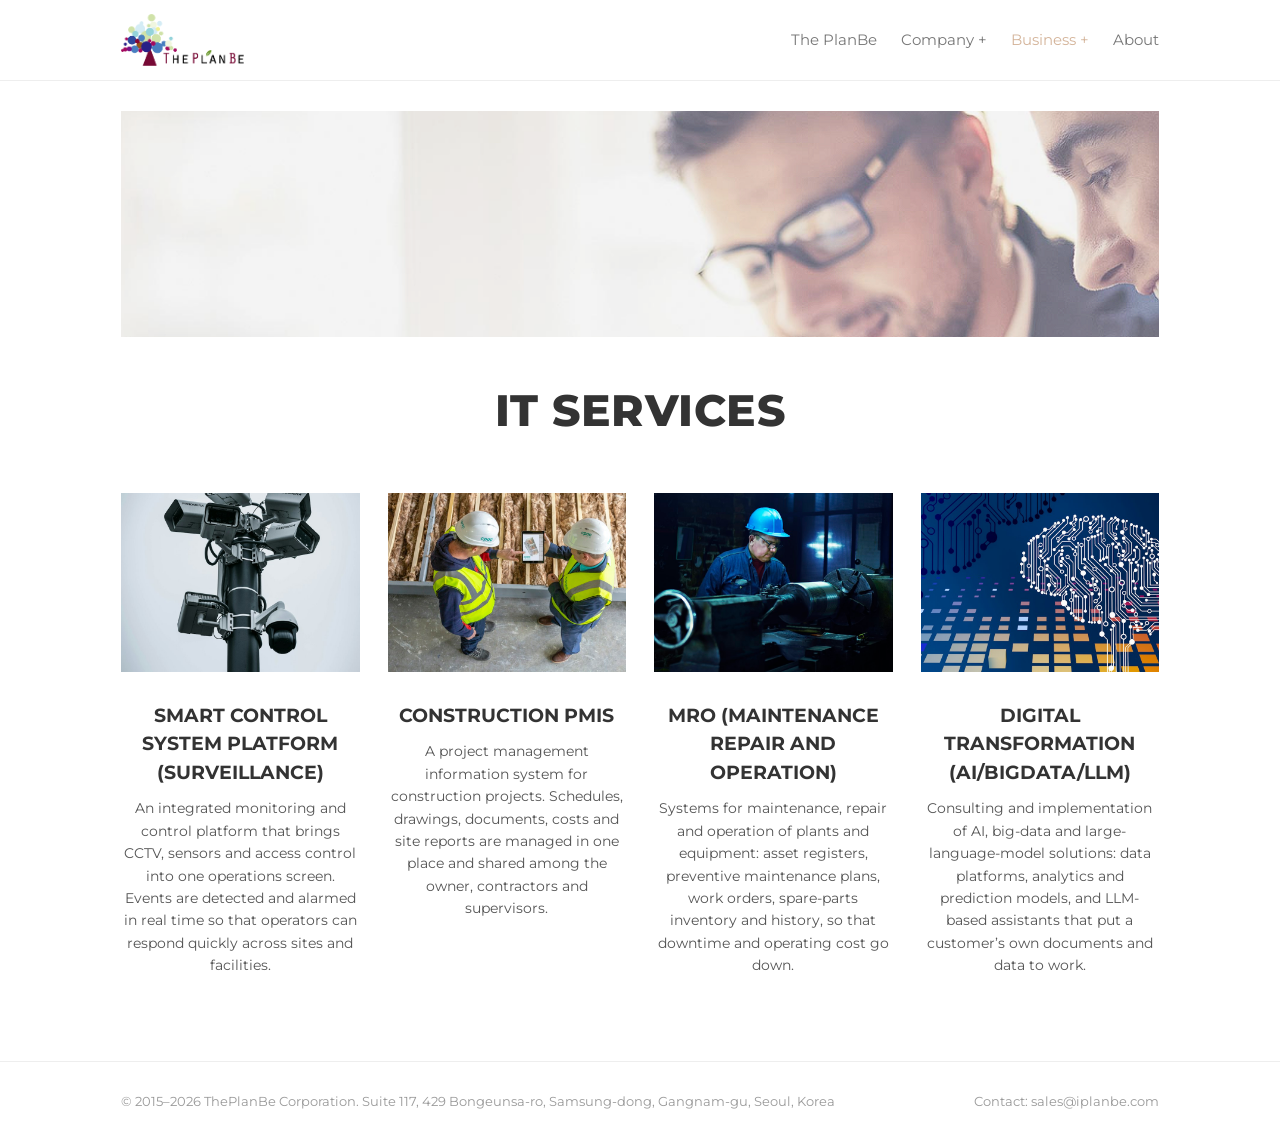
<file: it-service.html>
<!DOCTYPE html>
<html lang="en"><head><meta charset="utf-8"><meta name="viewport" content="width=device-width,initial-scale=1">
<title>IT Service - ThePlanBe</title>
<link rel="icon" href="img/favicon.png">
<link rel="preconnect" href="https://fonts.googleapis.com"><link href="https://fonts.googleapis.com/css2?family=Montserrat:ital,wght@0,300;0,400;0,700;0,800;1,400;1,700&family=Noto+Sans+KR:wght@400;700&display=swap" rel="stylesheet">
<link rel="stylesheet" href="style.css">
</head><body>

<header><div class="wrap nav">
 <a class="logo" href="index.html"><img src="img/logo.png" alt="ThePlanBe"></a>
 <button class="burger" aria-label="menu" onclick="document.getElementById('menu').classList.toggle('open')">&#9776;</button>
 <ul class="menu" id="menu">
  <li><a href="index.html">The PlanBe</a></li>
  <li><a href="ceo-message.html">Company +</a><ul class="sub"><li><a href="ceo-message.html">CEO Message</a></li><li><a href="organizational-structure.html">Organizational Structure</a></li></ul></li>
  <li class="active"><a href="business.html">Business +</a><ul class="sub"><li><a href="it-service.html">IT Service</a></li><li><a href="industrial-solutions.html">Industrial Solutions</a></li><li><a href="convergence.html">Convergence</a></li></ul></li>
  <li><a href="about.html">About</a></li>
 </ul>
</div></header>
<main>
<div class="wrap">
 <img class="banner" src="img/it_banner.png" alt="">
 <h1 class="title">IT SERVICES</h1>
 <div class="cols cols-4">
  <div class="col"><img src="img/it_1.jpg" alt=""><h3>Smart Control System Platform (Surveillance)</h3><p>An integrated monitoring and control platform that brings CCTV, sensors and access control into one operations screen. Events are detected and alarmed in real time so that operators can respond quickly across sites and facilities.</p></div>
  <div class="col"><img src="img/it_2.jpg" alt=""><h3>Construction PMIS</h3><p>A project management information system for construction projects. Schedules, drawings, documents, costs and site reports are managed in one place and shared among the owner, contractors and supervisors.</p></div>
  <div class="col"><img src="img/it_3.jpg" alt=""><h3>MRO (Maintenance Repair and Operation)</h3><p>Systems for maintenance, repair and operation of plants and equipment: asset registers, preventive maintenance plans, work orders, spare-parts inventory and history, so that downtime and operating cost go down.</p></div>
  <div class="col"><img src="img/it_4.jpg" alt=""><h3>Digital Transformation (AI/Bigdata/LLM)</h3><p>Consulting and implementation of AI, big-data and large-language-model solutions: data platforms, analytics and prediction models, and LLM-based assistants that put a customer&rsquo;s own documents and data to work.</p></div>
 </div>
</div></main>

<footer><div class="wrap">
 <div>&copy; 2015&ndash;2026 ThePlanBe Corporation. Suite 117, 429 Bongeunsa-ro, Samsung-dong, Gangnam-gu, Seoul, Korea</div>
 <div>Contact: <a href="mailto:sales@iplanbe.com">sales@iplanbe.com</a></div>
</div></footer>
</body></html>
</file>
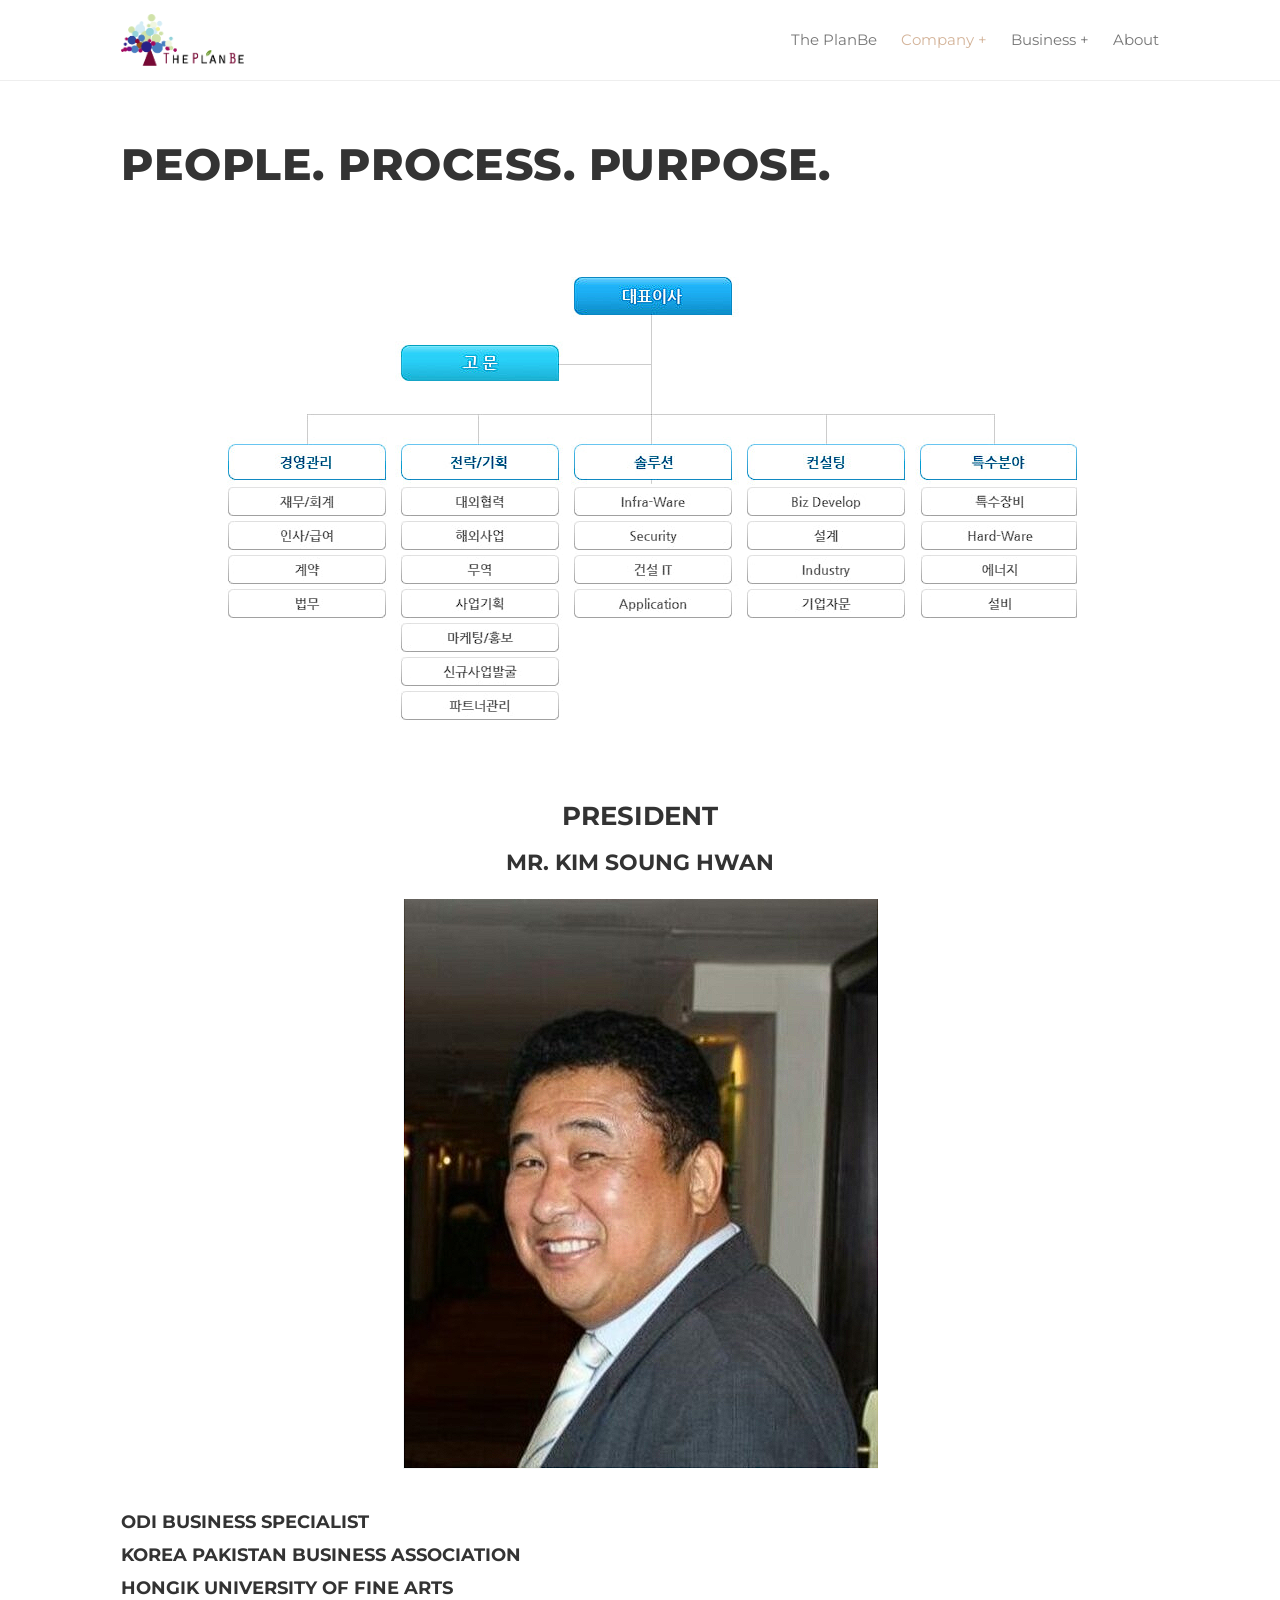
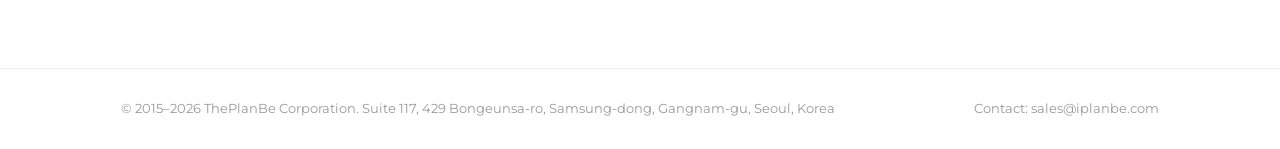
<file: organizational-structure.html>
<!DOCTYPE html>
<html lang="en"><head><meta charset="utf-8"><meta name="viewport" content="width=device-width,initial-scale=1">
<title>Organizational Structure - ThePlanBe</title>
<link rel="icon" href="img/favicon.png">
<link rel="preconnect" href="https://fonts.googleapis.com"><link href="https://fonts.googleapis.com/css2?family=Montserrat:ital,wght@0,300;0,400;0,700;0,800;1,400;1,700&family=Noto+Sans+KR:wght@400;700&display=swap" rel="stylesheet">
<link rel="stylesheet" href="style.css">
</head><body>

<header><div class="wrap nav">
 <a class="logo" href="index.html"><img src="img/logo.png" alt="ThePlanBe"></a>
 <button class="burger" aria-label="menu" onclick="document.getElementById('menu').classList.toggle('open')">&#9776;</button>
 <ul class="menu" id="menu">
  <li><a href="index.html">The PlanBe</a></li>
  <li class="active"><a href="ceo-message.html">Company +</a><ul class="sub"><li><a href="ceo-message.html">CEO Message</a></li><li><a href="organizational-structure.html">Organizational Structure</a></li></ul></li>
  <li><a href="business.html">Business +</a><ul class="sub"><li><a href="it-service.html">IT Service</a></li><li><a href="industrial-solutions.html">Industrial Solutions</a></li><li><a href="convergence.html">Convergence</a></li></ul></li>
  <li><a href="about.html">About</a></li>
 </ul>
</div></header>
<main>
<div class="wrap org">
 <h1 class="title" style="text-align:left;margin:20px 0 60px">PEOPLE. PROCESS. PURPOSE.</h1>
 <img class="full" src="img/org_chart.png" alt="조직도: 대표이사 - 고문 - 경영관리(재무/회계, 인사/급여, 계약, 법무), 전략/기획(대외협력, 해외사업, 무역, 사업기획, 마케팅/홍보, 신규사업발굴, 파트너관리), 솔루션(Infra-Ware, Security, 건설 IT, Application), 컨설팅(Biz Develop, 설계, Industry, 기업자문), 특수분야(특수장비, Hard-Ware, 에너지, 설비)" style="max-width:900px;margin:0 auto">
 <div style="height:60px"></div>
 <div class="lbl">PRESIDENT</div>
 <div class="lbl small">MR. KIM SOUNG HWAN</div>
 <img src="img/president.png" alt="President Mr. Kim Soung Hwan" style="display:block;max-width:475px;width:100%;margin:20px auto 40px">
 <div class="creds">
  <p>ODI Business Specialist</p>
  <p>Korea Pakistan Business Association</p>
  <p>Hongik University of Fine Arts</p>
 </div>
</div></main>

<footer><div class="wrap">
 <div>&copy; 2015&ndash;2026 ThePlanBe Corporation. Suite 117, 429 Bongeunsa-ro, Samsung-dong, Gangnam-gu, Seoul, Korea</div>
 <div>Contact: <a href="mailto:sales@iplanbe.com">sales@iplanbe.com</a></div>
</div></footer>
</body></html>
</file>
<file: style.css>
:root{--primary:#d4b49a;--text:#333;--muted:#8a8a8a;--gold:#b8972a;--light:#f7f7f7;}
*{box-sizing:border-box}
body{margin:0;font-family:Montserrat,"Noto Sans KR","Malgun Gothic",Arial,sans-serif;color:var(--text);background:#fff;line-height:1.5}
a{color:inherit;text-decoration:none}
.wrap{max-width:1070px;margin:0 auto;padding:0 16px}
header{position:sticky;top:0;background:#fff;z-index:10;border-bottom:1px solid #eee}
.nav{display:flex;align-items:center;justify-content:space-between;height:80px}
.nav .logo img{height:52px;display:block}
.menu{display:flex;gap:24px;list-style:none;margin:0;padding:0;align-items:center}
.menu>li{position:relative}
.menu a{color:#777;font-size:15px;padding:10px 0;display:block}
.menu a:hover,.menu li.active>a{color:var(--primary)}
.menu .sub{display:none;position:absolute;left:0;top:100%;background:#fff;border:1px solid #eee;min-width:220px;padding:6px 0;box-shadow:0 4px 12px rgba(0,0,0,.08)}
.menu li:hover .sub{display:block}
.menu .sub a{padding:8px 16px;font-size:14px;white-space:nowrap}
.burger{display:none;font-size:26px;background:none;border:0;cursor:pointer}
main{padding:30px 0 60px}
h1.title{font-size:44px;font-weight:800;text-align:center;margin:40px 0 50px;letter-spacing:.5px}
.center{text-align:center}
img.full{width:100%;height:auto;display:block}
.cols{display:grid;gap:28px}
.cols-3{grid-template-columns:repeat(3,minmax(0,1fr))}
.cols-4{grid-template-columns:repeat(4,minmax(0,1fr))}
.col{min-width:0}
.col h3{overflow-wrap:break-word}
.col img{width:100%;aspect-ratio:4/3;height:auto;object-fit:cover;display:block;background:#f2f2f2}
.col h3{font-size:19px;font-weight:700;text-align:center;margin:30px 0 10px;text-transform:uppercase}
.col p{text-align:center;color:#555;margin:0 0 24px}
.btn{display:inline-block;background:var(--primary);color:#fff;font-weight:700;font-size:13px;padding:14px 38px;text-transform:uppercase;border-radius:2px}
.btn:hover{filter:brightness(.95)}
.banner{width:100%;height:auto;display:block}
.section{padding:40px 0}
.divider{border:0;border-top:1px solid #ddd;margin:40px 0}
.ceo .intro{color:#f2c46b;font-size:40px;font-weight:300;letter-spacing:1px;margin:20px 0 90px;text-align:center}
.ceo h2{font-size:22px;font-weight:700;margin:0 0 40px}
.ceo p{font-size:27px;font-style:italic;line-height:1.55;margin:0 0 36px}
.ceo p b{font-weight:800}
.ceo .body{max-width:720px;margin-left:auto}
.gallery{display:grid;gap:30px;margin-top:40px}
.gallery img{width:100%;height:auto;display:block}
.gallery.uniform img{aspect-ratio:4/3;object-fit:contain;background:#fff;border:1px solid #e5e5e5}
.col{display:flex;flex-direction:column}
.col p{flex:1}
.col .center{margin-top:auto}
.org .lbl{text-align:center;font-weight:700;font-size:26px;margin:10px 0}
.org .lbl.small{font-size:22px}
.org .creds p{font-weight:700;font-size:18px;text-transform:uppercase;margin:6px 0}
.hero{background:#f7f3ee;padding:48px 0 40px;text-align:center}
.hero-tag{color:#e04b4b;font-weight:800;font-size:30px;letter-spacing:.5px}
.hero-sub{max-width:760px;margin:14px auto 0;color:#555;font-size:17px}
ul.mini{list-style:none;padding:0;margin:0 0 20px;text-align:left;color:#444;font-size:13px;line-height:1.75;display:block;width:100%}
ul.mini li{position:relative;padding-left:14px;white-space:nowrap;overflow:hidden;text-overflow:ellipsis}
ul.mini li::before{content:"";position:absolute;left:0;top:.62em;width:7px;height:7px;border-radius:50%;background:var(--primary)}
.col .center-list{text-align:center}
@media(max-width:1000px){ul.mini li{white-space:normal;overflow:visible}}
table.info{border-collapse:collapse;width:100%}
table.info th{text-align:left;padding:8px 12px 8px 0;white-space:nowrap;vertical-align:top;color:#333;width:150px}
table.info td{padding:8px 0;vertical-align:top}
table.info tr{border-bottom:1px solid #e5e5e5}
.col p{font-size:14px;line-height:1.6}
@media(max-width:860px){.hero-tag{font-size:22px}.two{grid-template-columns:1fr!important}}
.placeholder{background:var(--light);padding:60px 20px;text-align:center;color:var(--muted)}
footer{border-top:1px solid #eee;padding:30px 0;color:#999;font-size:13px}
footer .wrap{display:flex;justify-content:space-between;align-items:center;gap:20px;flex-wrap:wrap}
@media(max-width:860px){
 .cols-3,.cols-4{grid-template-columns:repeat(2,minmax(0,1fr))}
 .burger{display:block}
 .menu{display:none;position:absolute;left:0;right:0;top:80px;background:#fff;flex-direction:column;align-items:flex-start;padding:10px 16px;border-bottom:1px solid #eee}
 .menu.open{display:flex}
 .menu .sub{display:block;position:static;border:0;box-shadow:none;padding-left:14px}
 h1.title{font-size:30px}
 .ceo p{font-size:20px}.ceo .intro{font-size:28px;margin-bottom:40px}
}
@media(max-width:520px){.cols-3,.cols-4{grid-template-columns:1fr}}
</file>
